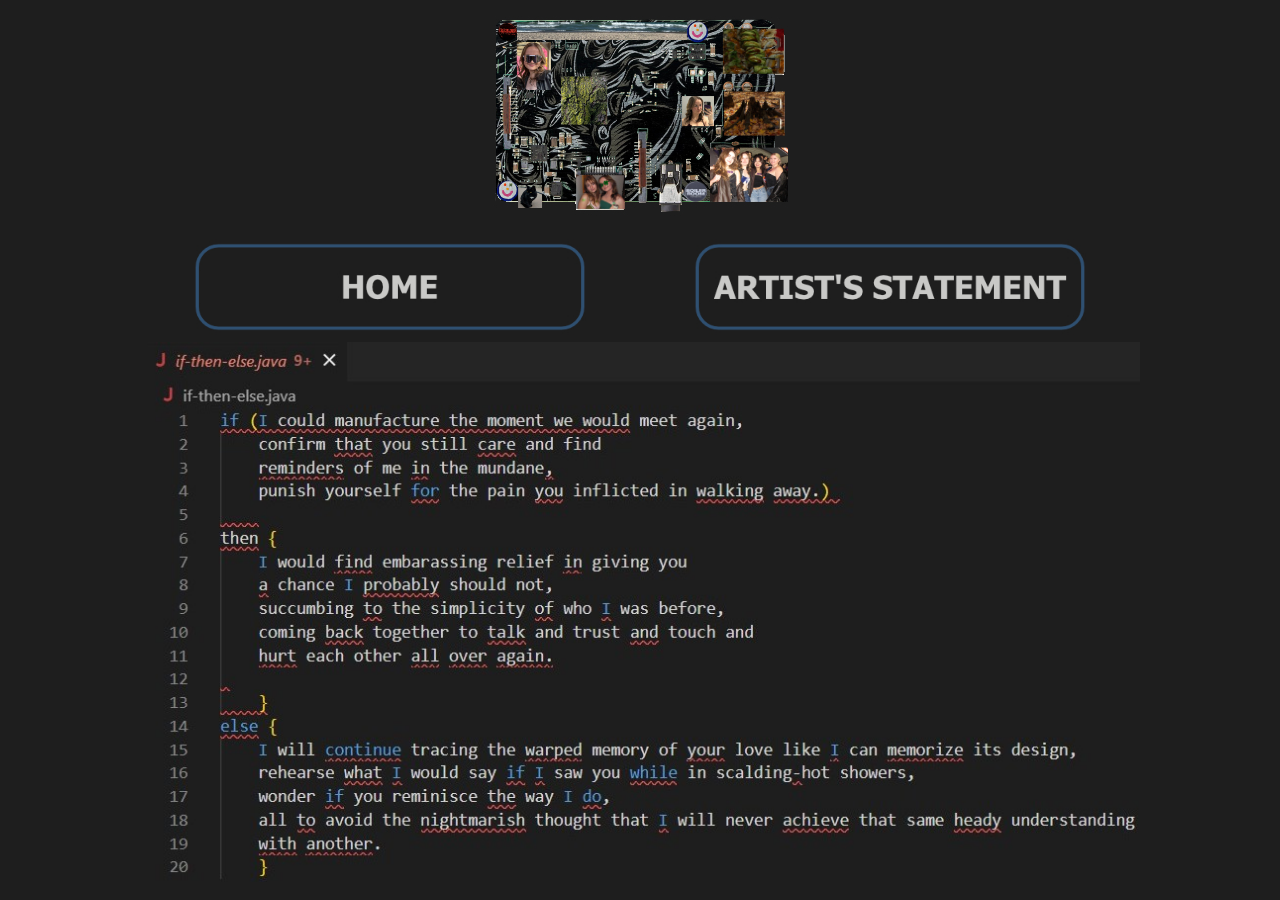
<file: index.html>
<!DOCTYPE html>
<html>
<head>
    <link rel="stylesheet" href="stylesheet.css">
    <title>Home | Inner Machinations </title>

    <style>
    .hover-container {
      position: relative;
      display: inline-block;
    }

    .hover-popup {
      position: absolute;
      width: 500px;
      display: none;
      pointer-events: auto;
    }

    .hover-popup {
        position: absolute;
        width: 500px;
        display: none;
        pointer-events: auto;

        border: 3px solid #4E1E1C;
        border-radius: 8px;
        box-shadow: 0 0 10px rgba(0,0,0,0.6); /* glow/shadow */
    }

    .hover-container:hover .hover-popup {
      display: block;
    }

    .hover-popup {
      top: 62%;
      left: 80%;
      transform: translate(-50%, -50%);
    }
    </style>

</head>
<body>
  <p style="text-align: center;"><img src="images/banner.jpg" title="Inner Machinations" onmouseenter="this.src='images/bannerhover.jpg'"
          onmouseleave="this.src='images/banner.jpg'"
  width="1000px" alt="Banner"></p>
<table border="0"
style="border-collapse: collapse; width: 100%; max-width: 900px; margin-left: auto; margin-right: auto;">
  <tbody>
    <tr>
      <td
      style="width: 498px; padding: 0.5px; text-align: center;">
        <a href="index.html" title="Home"><img
          src="images/homebutton.jpg"
          onmouseenter="this.src='images/homebuttonhover.jpg'"
          onmouseleave="this.src='images/homebutton.jpg'"
          width="400px" alt="Home button"></a></td>
      <td
      style="width: 498px; padding: 0.5px; text-align: center;">
        <a href="statement.html" title="Artist's Statement"><img
          src="images/statementbutton.jpg"
          onmouseenter="this.src='images/statementbuttonhover.jpg'"
          onmouseleave="this.src='images/statementbutton.jpg'"
          width="400px" alt="Statement Button"></a></td>
    </tr>
    <tr>
      <td
      style="padding: 0.5px; text-align: center; width: 996px;"
      colspan="2">
        <div class="hover-container"><img
          src="images/if-then-else.jpg" width="1000px"
          alt="If Then Else"> <a href="deleted-tokens.html"> <img
            src="images/syntax-error.jpg" class="hover-popup"
            alt="Popup"> </a></div>
      </td>
    </tr>
    <tr>
      <td style="padding: 0.5px; text-align: center;"
      colspan="2"></td>
    </tr>
  </tbody>
</table>
</body>
</html>
</file>
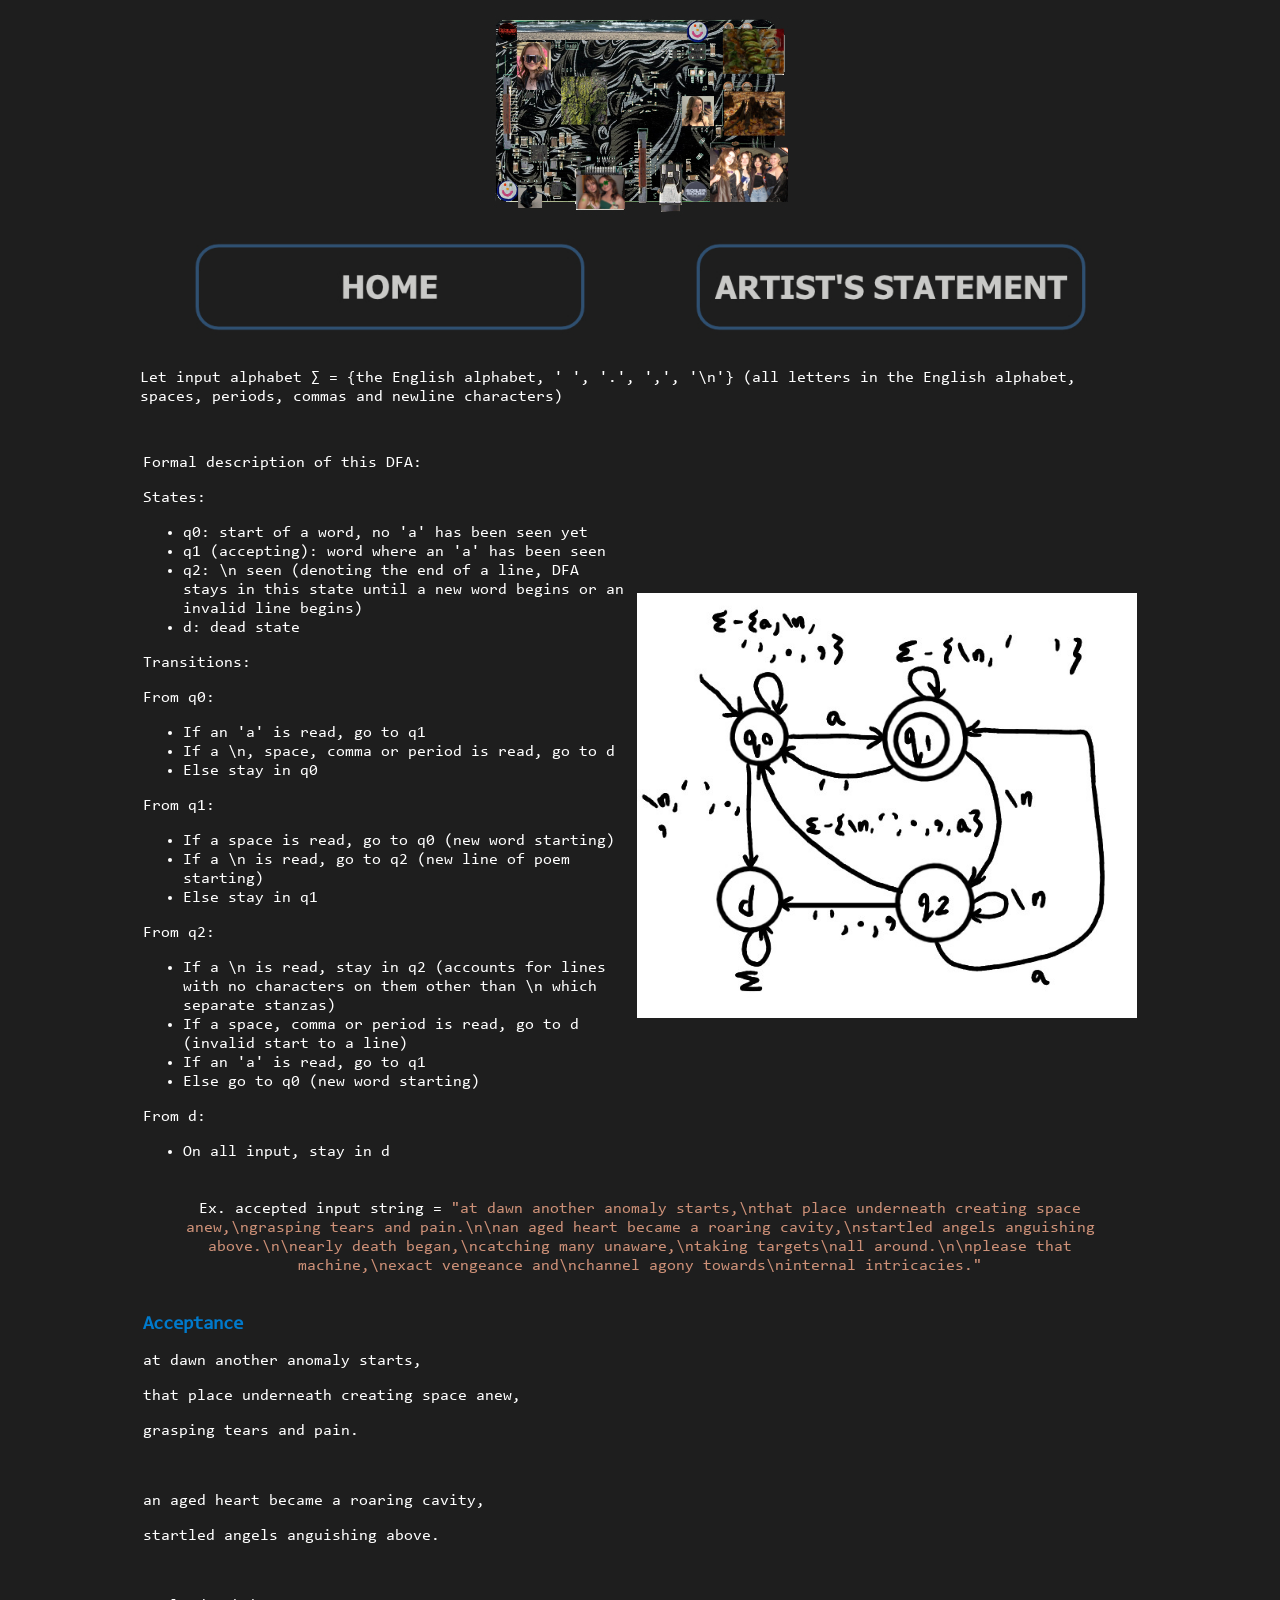
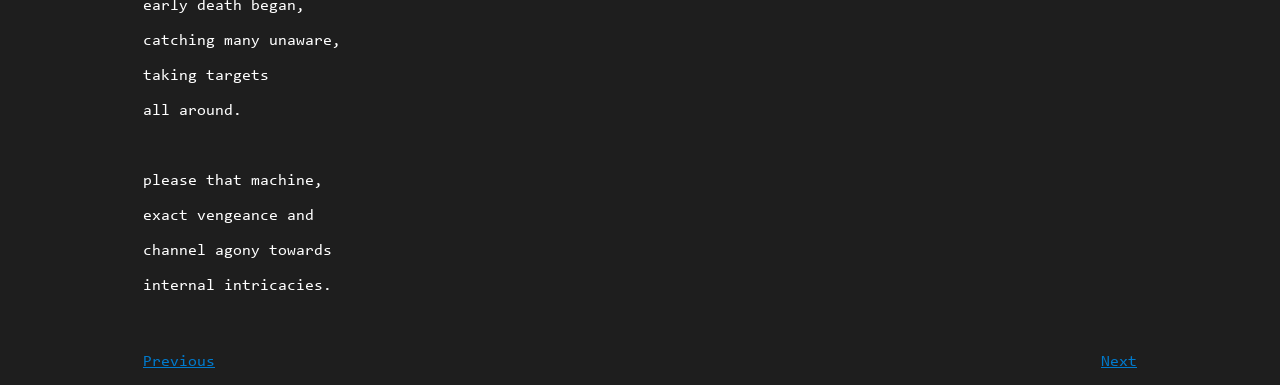
<file: acceptance.html>
<!DOCTYPE html>
<html>
<head>
    <link rel="stylesheet" href="stylesheet.css">
    <title>Acceptance | Inner Machinations</title>

</head>
<body>
  <p style="text-align: center;"><img src="images/banner.jpg"
  title="Inner Machinations"
  onmouseenter="this.src='images/bannerhover.jpg'"
  onmouseleave="this.src='images/banner.jpg'" width="1000px"
  alt="Banner"></p>
<table border="0"
style="border-collapse: collapse; width: 100%; max-width: 900px; height: 136.333px; margin-left: auto; margin-right: auto;">
  <tbody>
    <tr style="height: 20.3333px;">
      <td
      style="width: 499.167px; padding: 1px; text-align: center;">
        <a href="index.html" title="Home"><img
          src="images/homebutton.jpg"
          onmouseenter="this.src='images/homebuttonhover.jpg'"
          onmouseleave="this.src='images/homebutton.jpg'"
          width="400px" alt="Home button"></a></td>
      <td
      style="width: 499.167px; padding: 1px; text-align: center;">
        <a href="statement.html" title="Artist's Statement"><img
          src="images/statementbutton.jpg"
          onmouseenter="this.src='images/statementbuttonhover.jpg'"
          onmouseleave="this.src='images/statementbutton.jpg'"
          width="400px" alt="Statement Button"></a></td>
    </tr>
    <tr style="height: 92.3333px;">
      <td
      style="padding: 1px; text-align: center; width: 998.334px;"
      colspan="2">
        <div class="hover-container" style="text-align: left;">
          <p dir="ltr" style="text-align: left;">Let input
            alphabet &sum; = {the English alphabet, ' ', '.', ',',
            '\n'} (all letters in the English alphabet, spaces,
            periods, commas and newline characters)</p>
        </div>
      </td>
    </tr>
    <tr style="height: 23.6667px;">
      <td
      style="padding: 1px; text-align: center; width: 998.334px;"
      colspan="2">
        <table border="0"
        style="border-collapse: collapse; width: 1000px; margin-left: auto; margin-right: auto; height: 1450.67px;">
          <tbody>
            <tr style="height: 681.333px;">
              <td
              style="width: 497px; text-align: left; padding: 3px;">
                <p>Formal description of this DFA:</p>
                <p>States:&nbsp;</p>
                <ul>
                  <li>q0: start of a word, no 'a' has been seen yet
                  </li>
                  <li>q1 (accepting): word where an 'a' has been seen
                  </li>
                  <li>q2: \n seen (denoting the end of a line, DFA
                    stays in this state until a new word begins or an
                    invalid line begins)</li>
                  <li>d: dead state</li>
                </ul>
                <p>Transitions:</p>
                <p>From q0:&nbsp;</p>
                <ul>
                  <li>If an 'a' is read, go to q1</li>
                  <li>If a \n, space, comma or period is read, go to
                    d</li>
                  <li>Else stay in q0</li>
                </ul>
                <p>From q1:</p>
                <ul>
                  <li>If a space is read, go to q0 (new word
                    starting)</li>
                  <li>If a \n is read, go to q2 (new line of poem
                    starting)</li>
                  <li>Else stay in q1</li>
                </ul>
                <p>From q2:</p>
                <ul>
                  <li>If a \n is read, stay in q2 (accounts for lines
                    with no characters on them other than \n which
                    separate stanzas)</li>
                  <li>If a space, comma or period is read, go to d
                    (invalid start to a line)</li>
                  <li>If an 'a' is read, go to q1</li>
                  <li>Else go to q0 (new word starting)</li>
                </ul>
                <p>From d:</p>
                <ul>
                  <li>On all input, stay in d</li>
                </ul>
              </td>
              <td
              style="width: 497px; padding: 3px; text-align: left;">
                <img src="images/dfa.jpg" width="500px" alt="DFA">
              </td>
            </tr>
            <tr style="height: 94.6667px;">
              <td
              style="text-align: left; padding: 3px; width: 994px;"
              colspan="2">
                <p style="text-align: center;">Ex. accepted input
                  string = <span style="color: #ce9178;">"at dawn
                    another anomaly starts,\nthat place underneath
                    creating space anew,\ngrasping tears and
                    pain.\n\nan aged heart became a roaring
                    cavity,\nstartled angels anguishing
                    above.\n\nearly death began,\ncatching many
                    unaware,\ntaking targets\nall around.\n\nplease
                    that machine,\nexact vengeance and\nchannel agony
                    towards\ninternal intricacies."</span></p>
              </td>
            </tr>
            <tr style="height: 649.333px;">
              <td
              style="text-align: left; padding: 3px; width: 994px;"
              colspan="2">
                <p dir="ltr"><span
                  style="font-size: 14pt; color: #007acc;"><strong>Acceptance</strong></span>
                </p>
                <p dir="ltr"><span>at dawn another anomaly
                    starts,</span></p>
                <p dir="ltr"><span>that place underneath creating
                    space anew,</span></p>
                <p dir="ltr"><span>grasping tears and pain.</span>
                </p>
                <p><b>&nbsp;</b></p>
                <p dir="ltr"><span>an aged heart became a roaring
                    cavity,</span></p>
                <p dir="ltr"><span>startled angels anguishing
                    above.</span></p>
                <p><b>&nbsp;</b></p>
                <p dir="ltr"><span>early death began,</span></p>
                <p dir="ltr"><span>catching many unaware,</span></p>
                <p dir="ltr"><span>taking targets</span></p>
                <p dir="ltr"><span>all around.</span></p>
                <p><b>&nbsp;</b></p>
                <p dir="ltr"><span>please that machine,</span></p>
                <p dir="ltr"><span>exact vengeance and</span></p>
                <p dir="ltr"><span>channel agony towards</span></p>
                <p dir="ltr"><span>internal intricacies.</span></p>
                <p dir="ltr"><span>&nbsp;</span></p>
              </td>
            </tr>
            <tr style="height: 25.3333px;">
              <td
              style="width: 497px; text-align: left; padding: 3px;">
                <span style="color: #007acc;"><a
                  href="understanding.html"
                  style="color: #007acc;">Previous</a></span></td>
              <td
              style="width: 497px; text-align: right; padding: 3px;">
                <span style="color: #007acc;"><a
                  href="malloc.html"
                  style="color: #007acc;">Next</a></span></td>
            </tr>
          </tbody>
        </table>
      </td>
    </tr>
  </tbody>
</table>
</body>
</html>
</file>
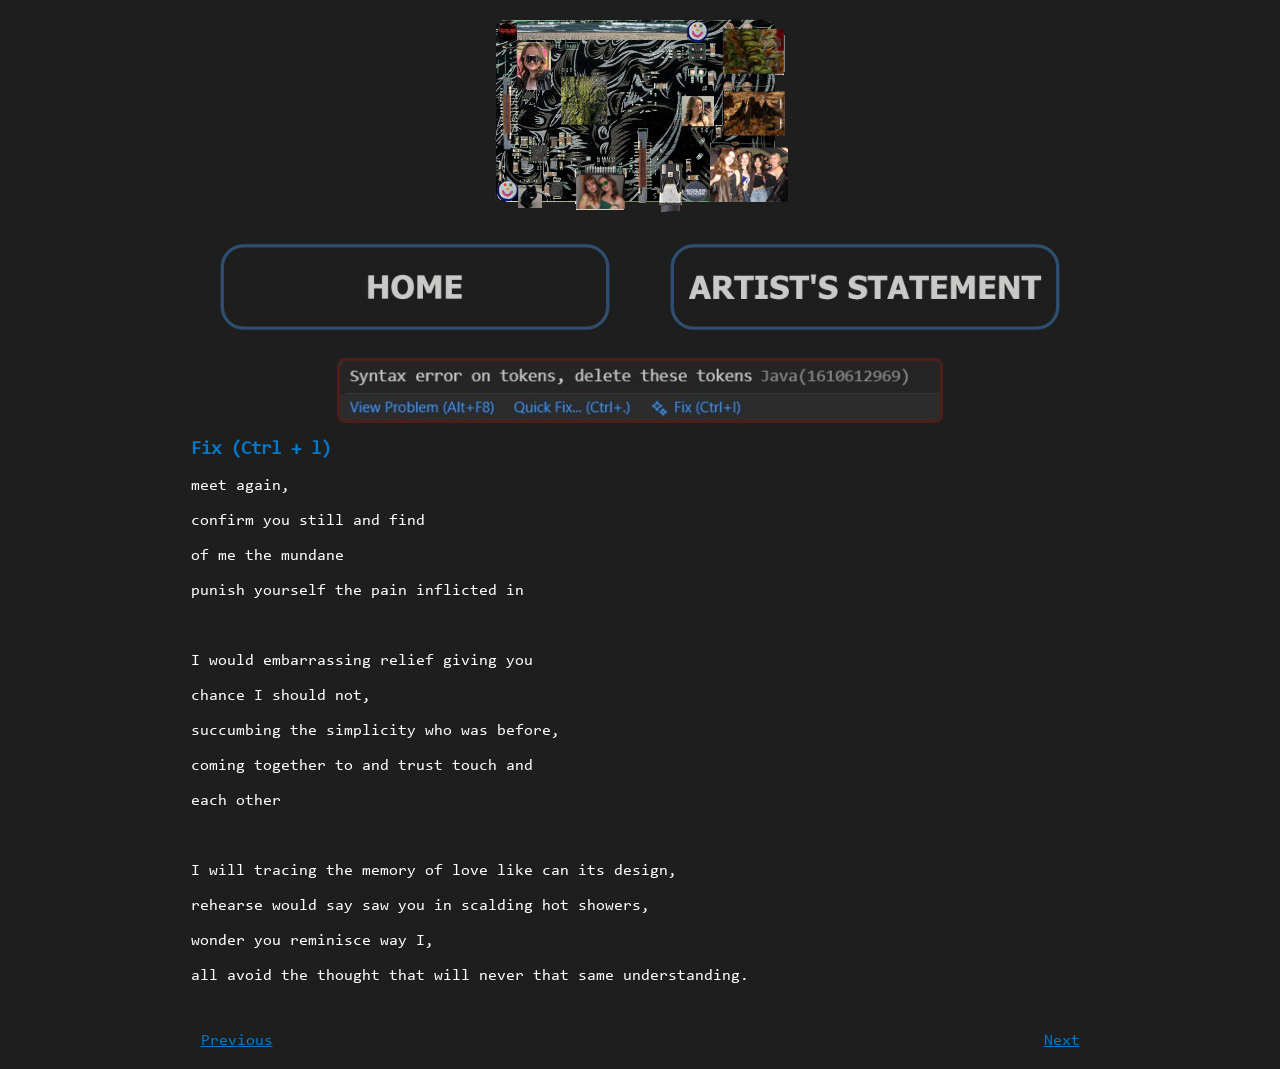
<file: deleted-tokens.html>
<!DOCTYPE html>
<html>
<head>
    <link rel="stylesheet" href="stylesheet.css">
    <title>Fix (Ctrl+l) | Inner Machinations</title>

</head>
<body>
    <p style="text-align: center;"><img src="images/banner.jpg"
  title="Inner Machinations"
  onmouseenter="this.src='images/bannerhover.jpg'"
  onmouseleave="this.src='images/banner.jpg'" width="1000px"
  alt="Banner"></p>
<table border="0"
style="border-collapse: collapse; width: 100%; max-width: 900px; height: 61px; margin-left: auto; margin-right: auto;">
  <tbody>
    <tr style="height: 20.3333px;">
      <td
      style="width: 498px; padding: 0.5px; text-align: center;">
        <a href="index.html" title="Home"><img
          src="images/homebutton.jpg"
          onmouseenter="this.src='images/homebuttonhover.jpg'"
          onmouseleave="this.src='images/homebutton.jpg'"
          width="400px" alt="Home button"></a></td>
      <td
      style="width: 498px; padding: 0.5px; text-align: center;">
        <a href="statement.html" title="Artist's Statement"><img
          src="images/statementbutton.jpg"
          onmouseenter="this.src='images/statementbuttonhover.jpg'"
          onmouseleave="this.src='images/statementbutton.jpg'"
          width="400px" alt="Statement Button"></a></td>
    </tr>
    <tr style="height: 20.3333px;">
      <td
      style="padding: 0.5px; text-align: center; width: 996px;"
      colspan="2">
        <div class="hover-container" style="text-align: left;">
          <p dir="ltr" style="text-align: left;"><span><img
              src="images/syntax-error.jpg"
              class="syntax-error-border" width="600px"
              alt="Syntax Error Message"
              style="display: block; margin-left: auto; margin-right: auto;"></span>
          </p>
          <p dir="ltr" style="text-align: left;"><span
            style="color: #007acc; font-size: 14pt;"><strong>Fix
                (Ctrl + l)</strong></span></p>
          <p dir="ltr" style="text-align: left;"><span>meet
              again,</span></p>
          <p dir="ltr" style="text-align: left;"><span>confirm
              you still and find</span></p>
          <p dir="ltr" style="text-align: left;"><span>of me the
              mundane</span></p>
          <p dir="ltr" style="text-align: left;"><span>punish
              yourself the pain inflicted in</span></p>
          <b>&nbsp;<br></b>
          <p dir="ltr" style="text-align: left;"><span>I would
              embarrassing relief giving you</span></p>
          <p dir="ltr" style="text-align: left;"><span>chance I
              should not,</span></p>
          <p dir="ltr" style="text-align: left;"><span>succumbing
              the simplicity who was before,</span></p>
          <p dir="ltr" style="text-align: left;"><span>coming
              together to and trust touch and</span></p>
          <p dir="ltr" style="text-align: left;"><span>each
              other</span></p>
          <b>&nbsp;<br></b>
          <p dir="ltr" style="text-align: left;"><span>I will
              tracing the memory of love like can its
              design,</span></p>
          <p dir="ltr" style="text-align: left;"><span>rehearse
              would say saw you in scalding hot showers,</span></p>
          <p dir="ltr" style="text-align: left;"><span>wonder you
              reminisce way I,</span></p>
          <p dir="ltr" style="text-align: left;"><span>all avoid
              the thought that will never that same
              understanding.</span></p>
          <b
          id="docs-internal-guid-86ccf975-7fff-9921-37e0-aa0bf4949161"></b>&nbsp;
        </div>
      </td>
    </tr>
    <tr style="height: 20.3333px;">
      <td style="padding: 0.5px; text-align: center;"
      colspan="2">
        <table border="0"
        style="border-collapse: collapse; width: 100%; margin-left: auto; margin-right: auto;">
          <tbody>
            <tr>
              <td
              style="width: 49.6827%; text-align: left; padding: 10px;">
                <span style="color: #007acc;"><a href="index.html"
                  style="color: #007acc;">Previous</a></span></td>
              <td
              style="width: 49.6827%; text-align: right; padding: 10px;">
                <span style="color: #007acc;"><a
                  href="omnipotence.html"
                  style="color: #007acc;">Next</a></span></td>
            </tr>
          </tbody>
        </table>
      </td>
    </tr>
  </tbody>
</table>
</body>
</html>
</file>
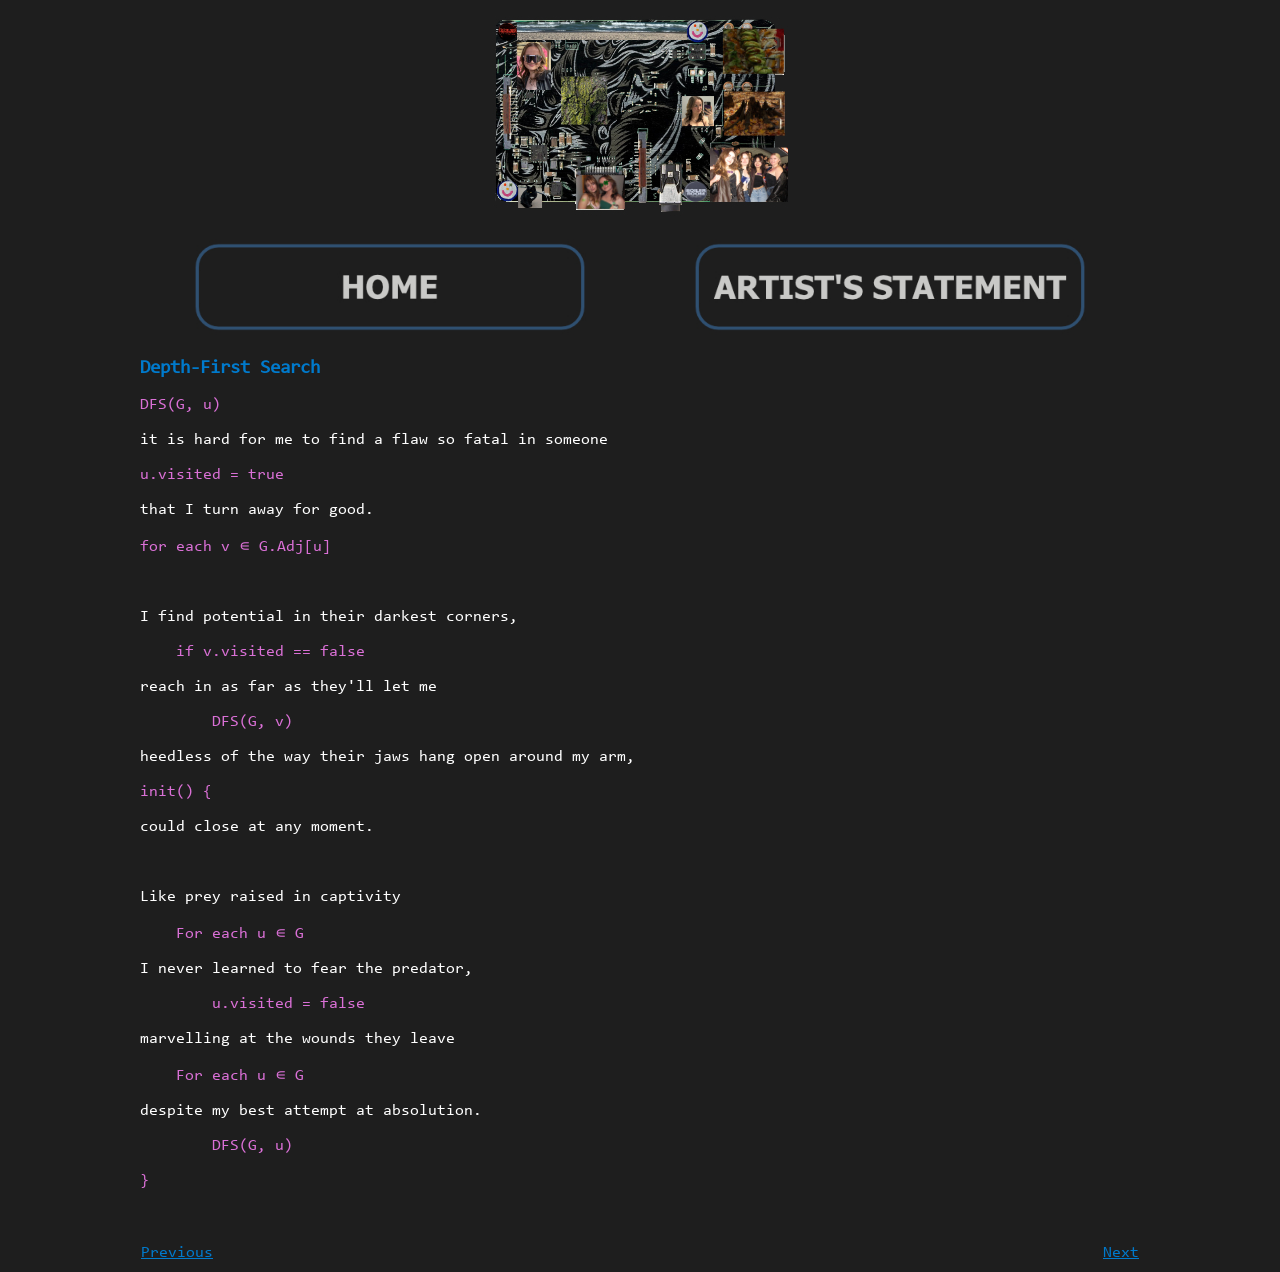
<file: dfs.html>
<!DOCTYPE html>
<html>
<head>
    <link rel="stylesheet" href="stylesheet.css">
    <title>Depth-First Search | Inner Machinations</title>

</head>
<body>
  <p style="text-align: center;"><img src="images/banner.jpg"
  title="Inner Machinations"
  onmouseenter="this.src='images/bannerhover.jpg'"
  onmouseleave="this.src='images/banner.jpg'" width="1000px"
  alt="Banner"></p>
<table border="0"
style="border-collapse: collapse; width: 100%; max-width: 900px; margin-left: auto; margin-right: auto; height: 61px;">
  <tbody>
    <tr style="height: 20.3333px;">
      <td
      style="width: 498px; padding: 0.5px; text-align: center;">
        <a href="index.html" title="Home"><img
          src="images/homebutton.jpg"
          onmouseenter="this.src='images/homebuttonhover.jpg'"
          onmouseleave="this.src='images/homebutton.jpg'"
          width="400px" alt="Home button"></a></td>
      <td
      style="width: 498px; padding: 0.5px; text-align: center;">
        <a href="statement.html" title="Artist's Statement"><img
          src="images/statementbutton.jpg"
          onmouseenter="this.src='images/statementbuttonhover.jpg'"
          onmouseleave="this.src='images/statementbutton.jpg'"
          width="400px" alt="Statement Button"></a></td>
    </tr>
    <tr style="height: 20.3333px;">
      <td
      style="padding: 0.5px; text-align: center; width: 996px;"
      colspan="2">
        <div class="hover-container" style="text-align: left;">
          <p dir="ltr" style="text-align: left;"><span
            style="color: #007acc; font-size: 14pt;"><strong>Depth-First
                Search</strong></span></p>
          <p dir="ltr" style="text-align: left;"><span
            style="color: #da70d6;">DFS(G, u)</span><span></span>
          </p>
          <p dir="ltr" style="text-align: left;"><span>it is hard
              for me to find a flaw so fatal in someone</span></p>
          <p dir="ltr" style="text-align: left;"><span
            style="color: #da70d6;">u.visited = true</span></p>
          <p dir="ltr" style="text-align: left;"><span>that I
              turn away for good.</span></p>
          <p dir="ltr" style="text-align: left;"><span
            style="color: #da70d6;">for each v ∊ G.Adj[u]</span>
          </p>
          <p dir="ltr" style="text-align: left;">
            <span>&nbsp;</span></p>
          <p dir="ltr" style="text-align: left;"><span>I find
              potential in their darkest corners,</span></p>
          <p dir="ltr" style="text-align: left;"><span>&nbsp;
              &nbsp;<span style="color: #da70d6;"> if v.visited ==
                false</span></span></p>
          <p dir="ltr" style="text-align: left;"><span>reach in
              as far as they'll let me</span></p>
          <p dir="ltr" style="text-align: left;"><span>&nbsp;
              &nbsp; &nbsp;<span style="color: #da70d6;"> &nbsp;
                DFS(G, v)</span></span></p>
          <p dir="ltr" style="text-align: left;"><span>heedless
              of the way their jaws hang open around my arm,</span>
          </p>
          <p dir="ltr" style="text-align: left;"><span
            style="color: #da70d6;">init() {</span></p>
          <p dir="ltr" style="text-align: left;"><span>could
              close at any moment.</span></p>
          <p dir="ltr" style="text-align: left;">
            <span>&nbsp;</span></p>
          <p dir="ltr" style="text-align: left;"><span>Like prey
              raised in captivity</span></p>
          <p dir="ltr" style="text-align: left;"><span>&nbsp;
              &nbsp;<span style="color: #da70d6;"> For each u ∊
                G</span></span></p>
          <p dir="ltr" style="text-align: left;"><span>I never
              learned to fear the predator,</span></p>
          <p dir="ltr" style="text-align: left;"><span>&nbsp;
              &nbsp; &nbsp; &nbsp;<span style="color: #da70d6;">
                u.visited = false</span></span></p>
          <p dir="ltr" style="text-align: left;"><span>marvelling
              at the wounds they leave</span></p>
          <p dir="ltr" style="text-align: left;"><span>&nbsp;
              &nbsp;<span style="color: #da70d6;"> For each u ∊
                G</span></span></p>
          <p dir="ltr" style="text-align: left;"><span>despite my
              best attempt at absolution.</span></p>
          <p dir="ltr" style="text-align: left;"><span>&nbsp;
              &nbsp; &nbsp;<span style="color: #da70d6;"> &nbsp;
                DFS(G, u)</span></span></p>
          <p dir="ltr" style="text-align: left;"><span
            style="color: #da70d6;">}</span></p>
          <p dir="ltr" style="text-align: left;">
            <span>&nbsp;</span></p>
        </div>
      </td>
    </tr>
    <tr style="height: 20.3333px;">
      <td style="padding: 0.5px; text-align: center;"
      colspan="2">
        <table border="0"
        style="border-collapse: collapse; width: 1000px; margin-left: auto; margin-right: auto;">
          <tbody>
            <tr>
              <td
              style="width: 49.6827%; text-align: left; padding: 1px;">
                <span style="color: #007acc;"><a
                  href="easy-access.html"
                  style="color: #007acc;">Previous</a></span></td>
              <td
              style="width: 49.6827%; text-align: right; padding: 1px;">
                <span style="color: #007acc;"><a
                  href="statement.html"
                  style="color: #007acc;">Next</a></span></td>
            </tr>
          </tbody>
        </table>
      </td>
    </tr>
  </tbody>
</table>
</body>
</html>
</file>
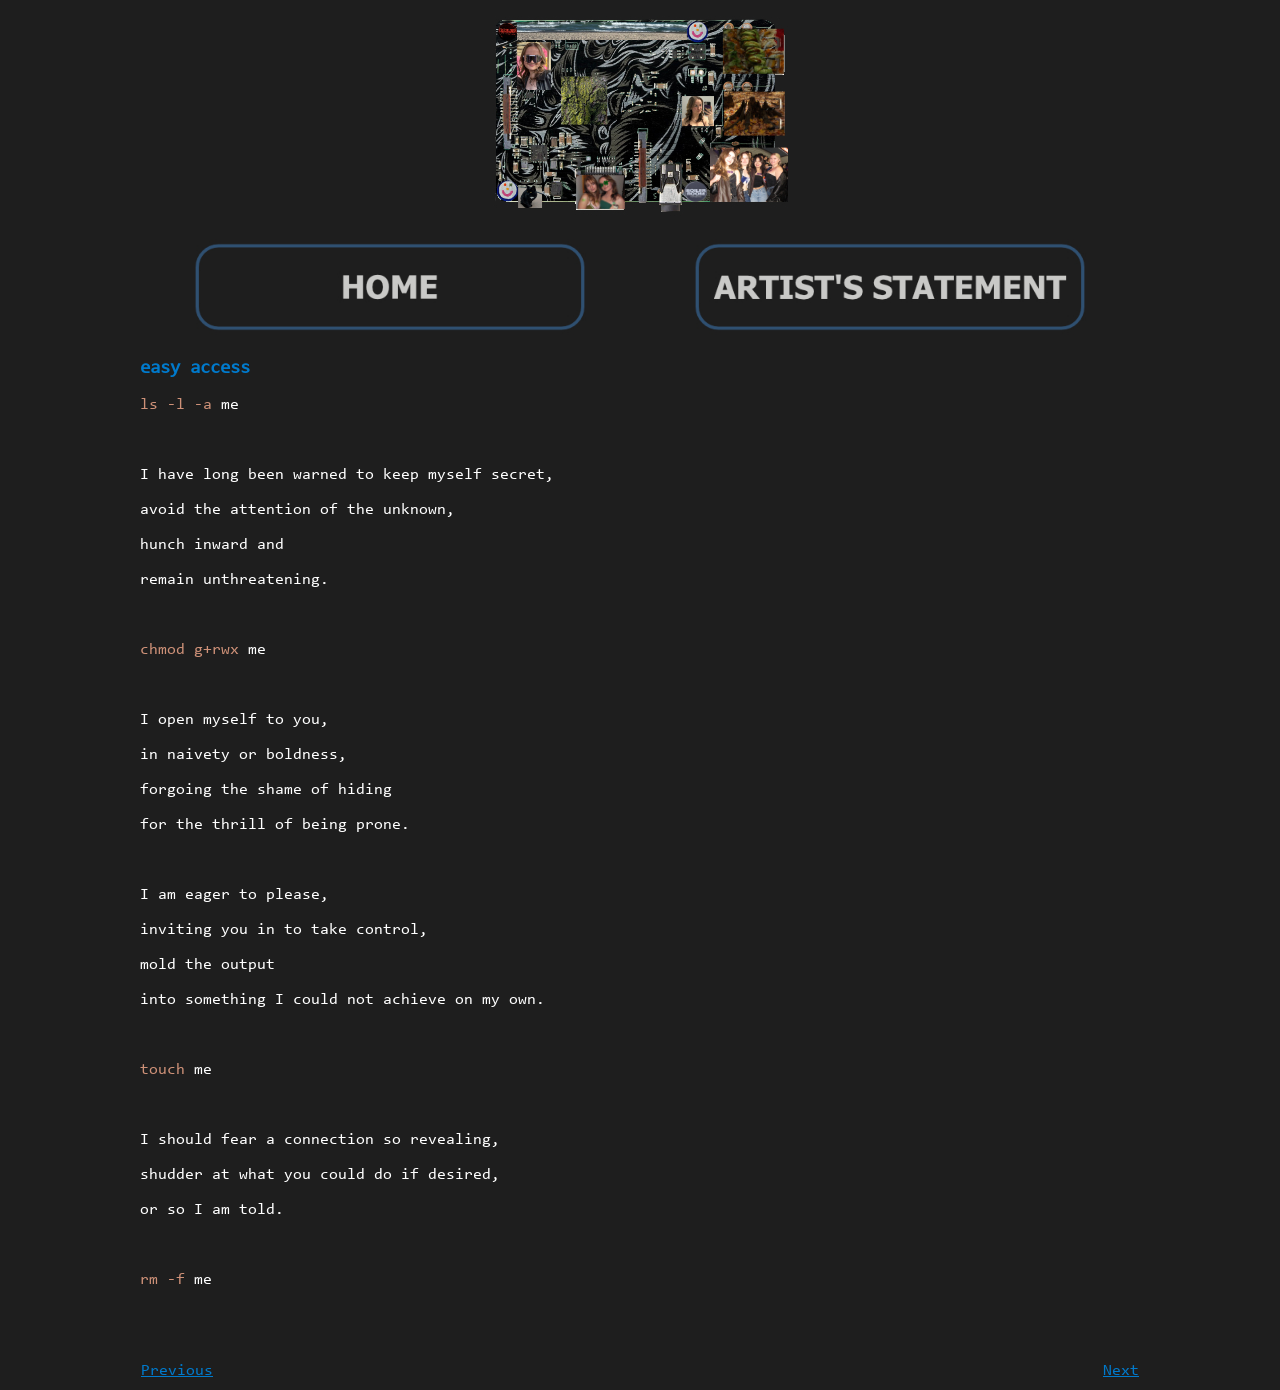
<file: easy-access.html>
<!DOCTYPE html>
<html>
<head>
    <link rel="stylesheet" href="stylesheet.css">
    <title>Easy Access | Inner Machinations</title>

</head>
<body>
  <p style="text-align: center;"><img src="images/banner.jpg"
  title="Inner Machinations"
  onmouseenter="this.src='images/bannerhover.jpg'"
  onmouseleave="this.src='images/banner.jpg'" width="1000px"
  alt="Banner"></p>
<table border="0"
style="border-collapse: collapse; width: 100%; max-width: 900px; margin-left: auto; margin-right: auto; height: 61px;">
  <tbody>
    <tr style="height: 20.3333px;">
      <td
      style="width: 498px; padding: 0.5px; text-align: center;">
        <a href="index.html" title="Home"><img
          src="images/homebutton.jpg"
          onmouseenter="this.src='images/homebuttonhover.jpg'"
          onmouseleave="this.src='images/homebutton.jpg'"
          width="400px" alt="Home button"></a></td>
      <td
      style="width: 498px; padding: 0.5px; text-align: center;">
        <a href="statement.html" title="Artist's Statement"><img
          src="images/statementbutton.jpg"
          onmouseenter="this.src='images/statementbuttonhover.jpg'"
          onmouseleave="this.src='images/statementbutton.jpg'"
          width="400px" alt="Statement Button"></a></td>
    </tr>
    <tr style="height: 20.3333px;">
      <td
      style="padding: 0.5px; text-align: center; width: 996px;"
      colspan="2">
        <div class="hover-container" style="text-align: left;">
          <p dir="ltr" style="text-align: left;"><span
            style="color: #007acc; font-size: 14pt;"><strong>easy
                access</strong></span></p>
          <p dir="ltr" style="text-align: left;"><span><span
              style="color: #ce9178;">ls -l -a</span>
              me</span><span></span></p>
          <p dir="ltr" style="text-align: left;">
            <span>&nbsp;</span></p>
          <p dir="ltr" style="text-align: left;"><span>I have
              long been warned to keep myself secret,</span></p>
          <p dir="ltr" style="text-align: left;"><span>avoid the
              attention of the unknown,</span><span></span></p>
          <p dir="ltr" style="text-align: left;"><span>hunch
              inward and</span></p>
          <p dir="ltr" style="text-align: left;"><span>remain
              unthreatening.&nbsp;</span></p>
          <p dir="ltr" style="text-align: left;">
            <span>&nbsp;</span></p>
          <p dir="ltr" style="text-align: left;"><span><span
              style="color: #ce9178;">chmod g+rwx</span> me</span>
          </p>
          <p dir="ltr" style="text-align: left;">
            <span>&nbsp;</span></p>
          <p dir="ltr" style="text-align: left;"><span>I open
              myself to you,</span></p>
          <p dir="ltr" style="text-align: left;"><span>in naivety
              or boldness,</span></p>
          <p dir="ltr" style="text-align: left;"><span>forgoing
              the shame of hiding</span></p>
          <p dir="ltr" style="text-align: left;"><span>for the
              thrill of being prone.</span></p>
          <p dir="ltr" style="text-align: left;">
            <span>&nbsp;</span><span></span></p>
          <p dir="ltr" style="text-align: left;"><span>I am eager
              to please,</span></p>
          <p dir="ltr" style="text-align: left;"><span>inviting
              you in to take control,</span></p>
          <p dir="ltr" style="text-align: left;"><span>mold the
              output</span></p>
          <p dir="ltr" style="text-align: left;"><span>into
              something I could not achieve on my own.</span></p>
          <p dir="ltr" style="text-align: left;">
            <span>&nbsp;</span></p>
          <p dir="ltr" style="text-align: left;"><span><span
              style="color: #ce9178;">touch</span> me</span></p>
          <p dir="ltr" style="text-align: left;">
            <span>&nbsp;</span></p>
          <p dir="ltr" style="text-align: left;"><span>I should
              fear a connection so revealing,</span></p>
          <p dir="ltr" style="text-align: left;"><span>shudder at
              what you could do if desired,</span></p>
          <p dir="ltr" style="text-align: left;"><span>or so I am
              told.</span><span></span></p>
          <p dir="ltr" style="text-align: left;">
            <span>&nbsp;</span></p>
          <p dir="ltr" style="text-align: left;"><span><span
              style="color: #ce9178;">rm -f </span>me</span></p>
          <p dir="ltr" style="text-align: left;">
            <span>&nbsp;</span></p>
          <b>&nbsp;</b><span></span><span></span><b
          id="docs-internal-guid-86ccf975-7fff-9921-37e0-aa0bf4949161"></b>&nbsp;
        </div>
      </td>
    </tr>
    <tr style="height: 20.3333px;">
      <td style="padding: 0.5px; text-align: center;"
      colspan="2">
        <table border="0"
        style="border-collapse: collapse; width: 1000px; margin-left: auto; margin-right: auto;">
          <tbody>
            <tr>
              <td
              style="width: 49.6827%; text-align: left; padding: 1px;">
                <span style="color: #007acc;"><a href="malloc.html"
                  style="color: #007acc;">Previous</a></span></td>
              <td
              style="width: 49.6827%; text-align: right; padding: 1px;">
                <span style="color: #007acc;"><a
                  href="dfs.html"
                  style="color: #007acc;">Next</a></span></td>
            </tr>
          </tbody>
        </table>
      </td>
    </tr>
  </tbody>
</table>
</body>
</html>
</file>
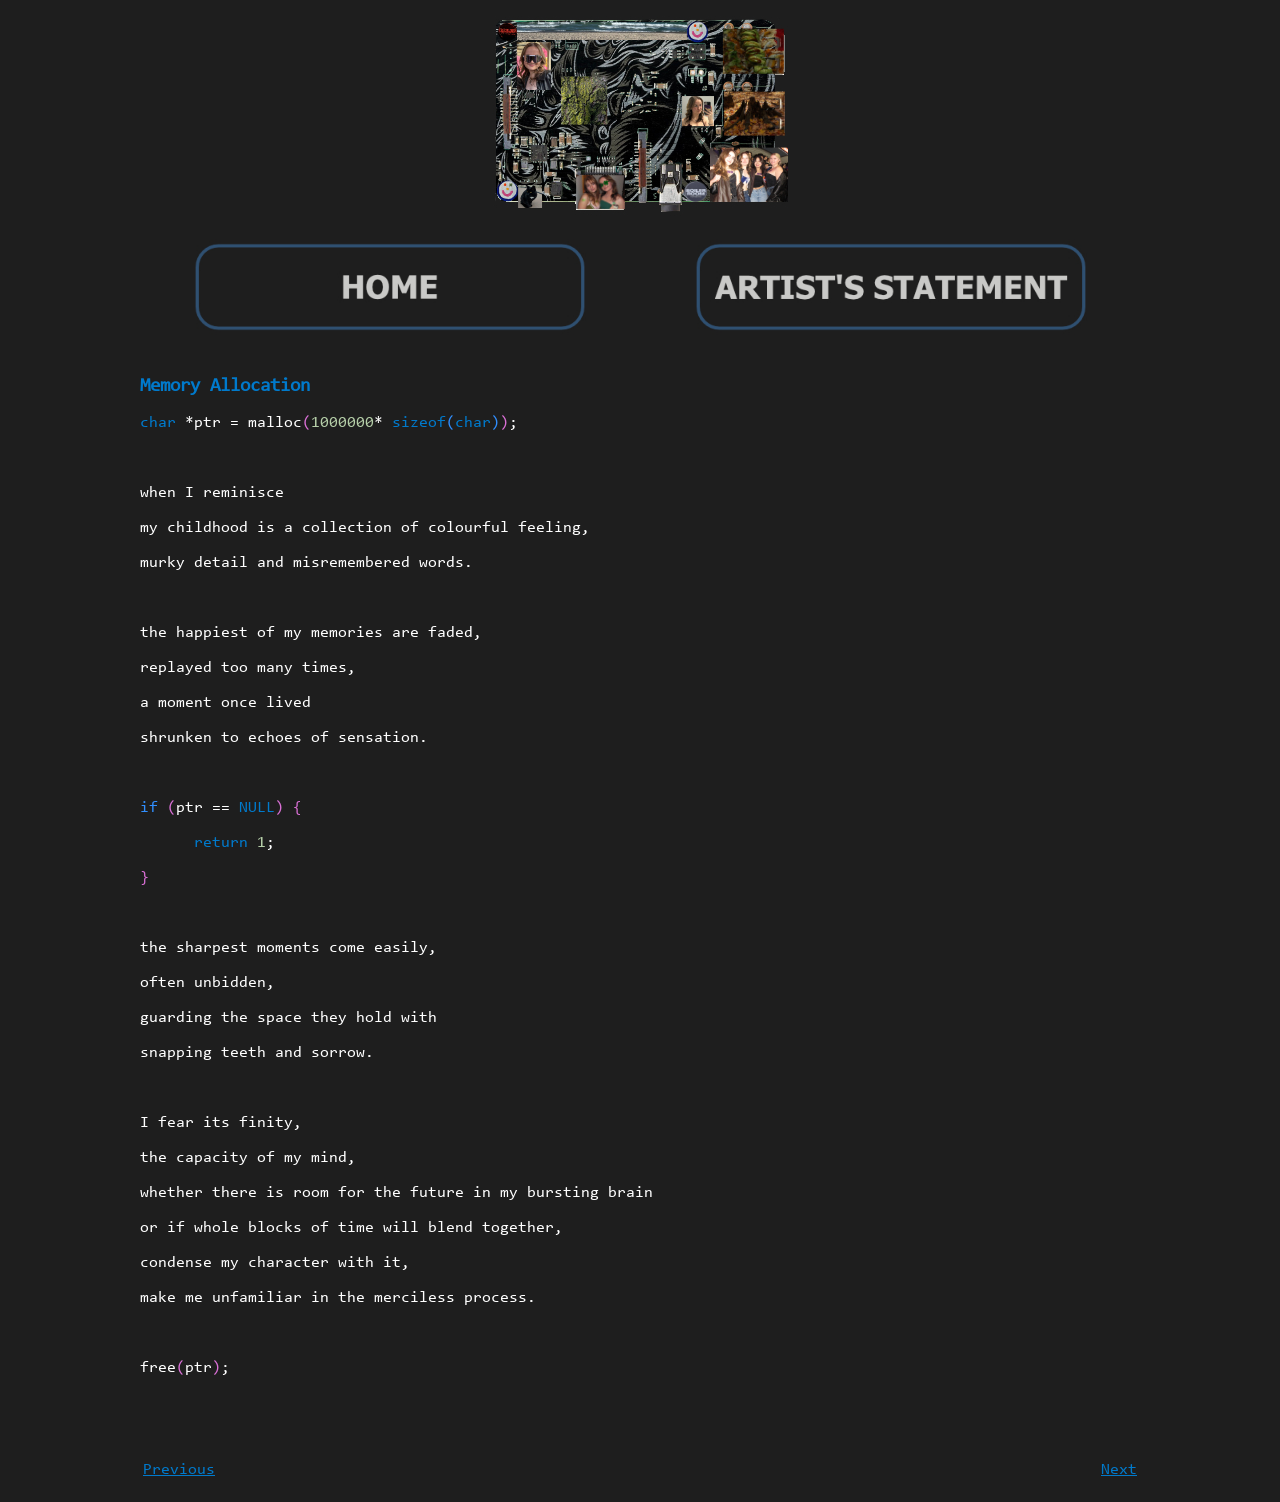
<file: malloc.html>
<!DOCTYPE html>
<html>
<head>
    <link rel="stylesheet" href="stylesheet.css">
    <title>Memory Allocation | Inner Machinations</title>

</head>
<body>
  <p style="text-align: center;"><img src="images/banner.jpg"
  title="Inner Machinations"
  onmouseenter="this.src='images/bannerhover.jpg'"
  onmouseleave="this.src='images/banner.jpg'" width="1000px"
  alt="Banner"></p>
<table border="0"
style="border-collapse: collapse; width: 100%; max-width: 900px; height: 1173px; margin-left: auto; margin-right: auto;">
  <tbody>
    <tr style="height: 21.3333px;">
      <td
      style="width: 499.167px; padding: 1px; text-align: center;">
        <a href="index.html" title="Home"><img
          src="images/homebutton.jpg"
          onmouseenter="this.src='images/homebuttonhover.jpg'"
          onmouseleave="this.src='images/homebutton.jpg'"
          width="400px" alt="Home button"></a></td>
      <td
      style="width: 499.167px; padding: 1px; text-align: center;">
        <a href="statement.html" title="Artist's Statement"><img
          src="images/statementbutton.jpg"
          onmouseenter="this.src='images/statementbuttonhover.jpg'"
          onmouseleave="this.src='images/statementbutton.jpg'"
          width="400px" alt="Statement Button"></a></td>
    </tr>
    <tr style="height: 1105.33px;">
      <td
      style="padding: 1px; text-align: center; width: 998.334px;"
      colspan="2">
        <div class="hover-container" style="text-align: left;">
          <p dir="ltr" style="text-align: left;"><strong><span
              style="font-size: 14pt; color: #007acc;">Memor</span></strong><span
            style="font-size: 14pt; color: #007acc;"><strong>y<span
                style="font-size: 14pt; color: #007acc;">
                  Allocation</span></strong></span></p>
          <p dir="ltr" style="text-align: left;"><span
            style="color: #007acc;">char</span> *ptr = malloc<span
            style="color: #da70d6;">(</span><span
            style="color: #b5cea8;">1000000</span>*<span
            style="color: #007acc;"> sizeof<span
              style="color: #318fff;">(</span>char<span
              style="color: #318fff;">)</span></span><span
            style="color: #da70d6;">)</span>;</p>
          <p dir="ltr" style="text-align: left;">&nbsp;</p>
          <p dir="ltr" style="text-align: left;">when I reminisce
          </p>
          <p dir="ltr" style="text-align: left;">my childhood is
            a collection of colourful feeling,</p>
          <p dir="ltr" style="text-align: left;">murky detail and
            misremembered words.</p>
          <p dir="ltr" style="text-align: left;">&nbsp;</p>
          <p dir="ltr" style="text-align: left;">the happiest of
            my memories are faded,</p>
          <p dir="ltr" style="text-align: left;">replayed too
            many times,</p>
          <p dir="ltr" style="text-align: left;">a moment once
            lived</p>
          <p dir="ltr" style="text-align: left;">shrunken to
            echoes of sensation.</p>
          <p dir="ltr" style="text-align: left;">&nbsp;</p>
          <p dir="ltr" style="text-align: left;"><span
            style="color: #318fff;">if</span> <span
            style="color: #da70d6;">(</span>ptr == <span
            style="color: #007acc;">NULL</span><span
            style="color: #da70d6;">)</span> <span
            style="color: #da70d6;">{</span></p>
          <p dir="ltr" style="text-align: left;">&nbsp; &nbsp;
            &nbsp; <span style="color: #007acc;">return</span>
            <span style="color: #b5cea8;">1</span>;</p>
          <p dir="ltr" style="text-align: left;"><span
            style="color: #da70d6;">}</span></p>
          <p dir="ltr" style="text-align: left;">&nbsp;</p>
          <p dir="ltr" style="text-align: left;">the sharpest
            moments come easily,</p>
          <p dir="ltr" style="text-align: left;">often unbidden,
          </p>
          <p dir="ltr" style="text-align: left;">guarding the
            space they hold with</p>
          <p dir="ltr" style="text-align: left;">snapping teeth
            and sorrow.</p>
          <p dir="ltr" style="text-align: left;">&nbsp;</p>
          <p dir="ltr" style="text-align: left;">I fear its
            finity,</p>
          <p dir="ltr" style="text-align: left;">the capacity of
            my mind,</p>
          <p dir="ltr" style="text-align: left;">whether there is
            room for the future in my bursting brain</p>
          <p dir="ltr" style="text-align: left;">or if whole
            blocks of time will blend together,</p>
          <p dir="ltr" style="text-align: left;">condense my
            character with it,</p>
          <p dir="ltr" style="text-align: left;">make me
            unfamiliar in the merciless process.</p>
          <p dir="ltr" style="text-align: left;">&nbsp;</p>
          <p dir="ltr" style="text-align: left;">free<span
            style="color: #da70d6;">(</span>ptr<span
            style="color: #da70d6;">)</span>;</p>
          <p dir="ltr" style="text-align: left;">&nbsp;</p>
        </div>
      </td>
    </tr>
    <tr style="height: 46.3333px;">
      <td
      style="padding: 1px; text-align: center; width: 998.334px;"
      colspan="2">
        <table border="0"
        style="border-collapse: collapse; width: 1000px; margin-left: auto; margin-right: auto; height: 19px;">
          <tbody>
            <tr style="height: 19px;">
              <td
              style="width: 497px; text-align: left; padding: 3px;">
                <span style="color: #007acc;"><a
                  href="acceptance.html"
                  style="color: #007acc;">Previous</a></span></td>
              <td
              style="width: 497px; text-align: right; padding: 3px;">
                <span style="color: #007acc;"><a
                  href="easy-access.html"
                  style="color: #007acc;">Next</a></span></td>
            </tr>
          </tbody>
        </table>
      </td>
    </tr>
  </tbody>
</table>
</body>
</html>
</file>
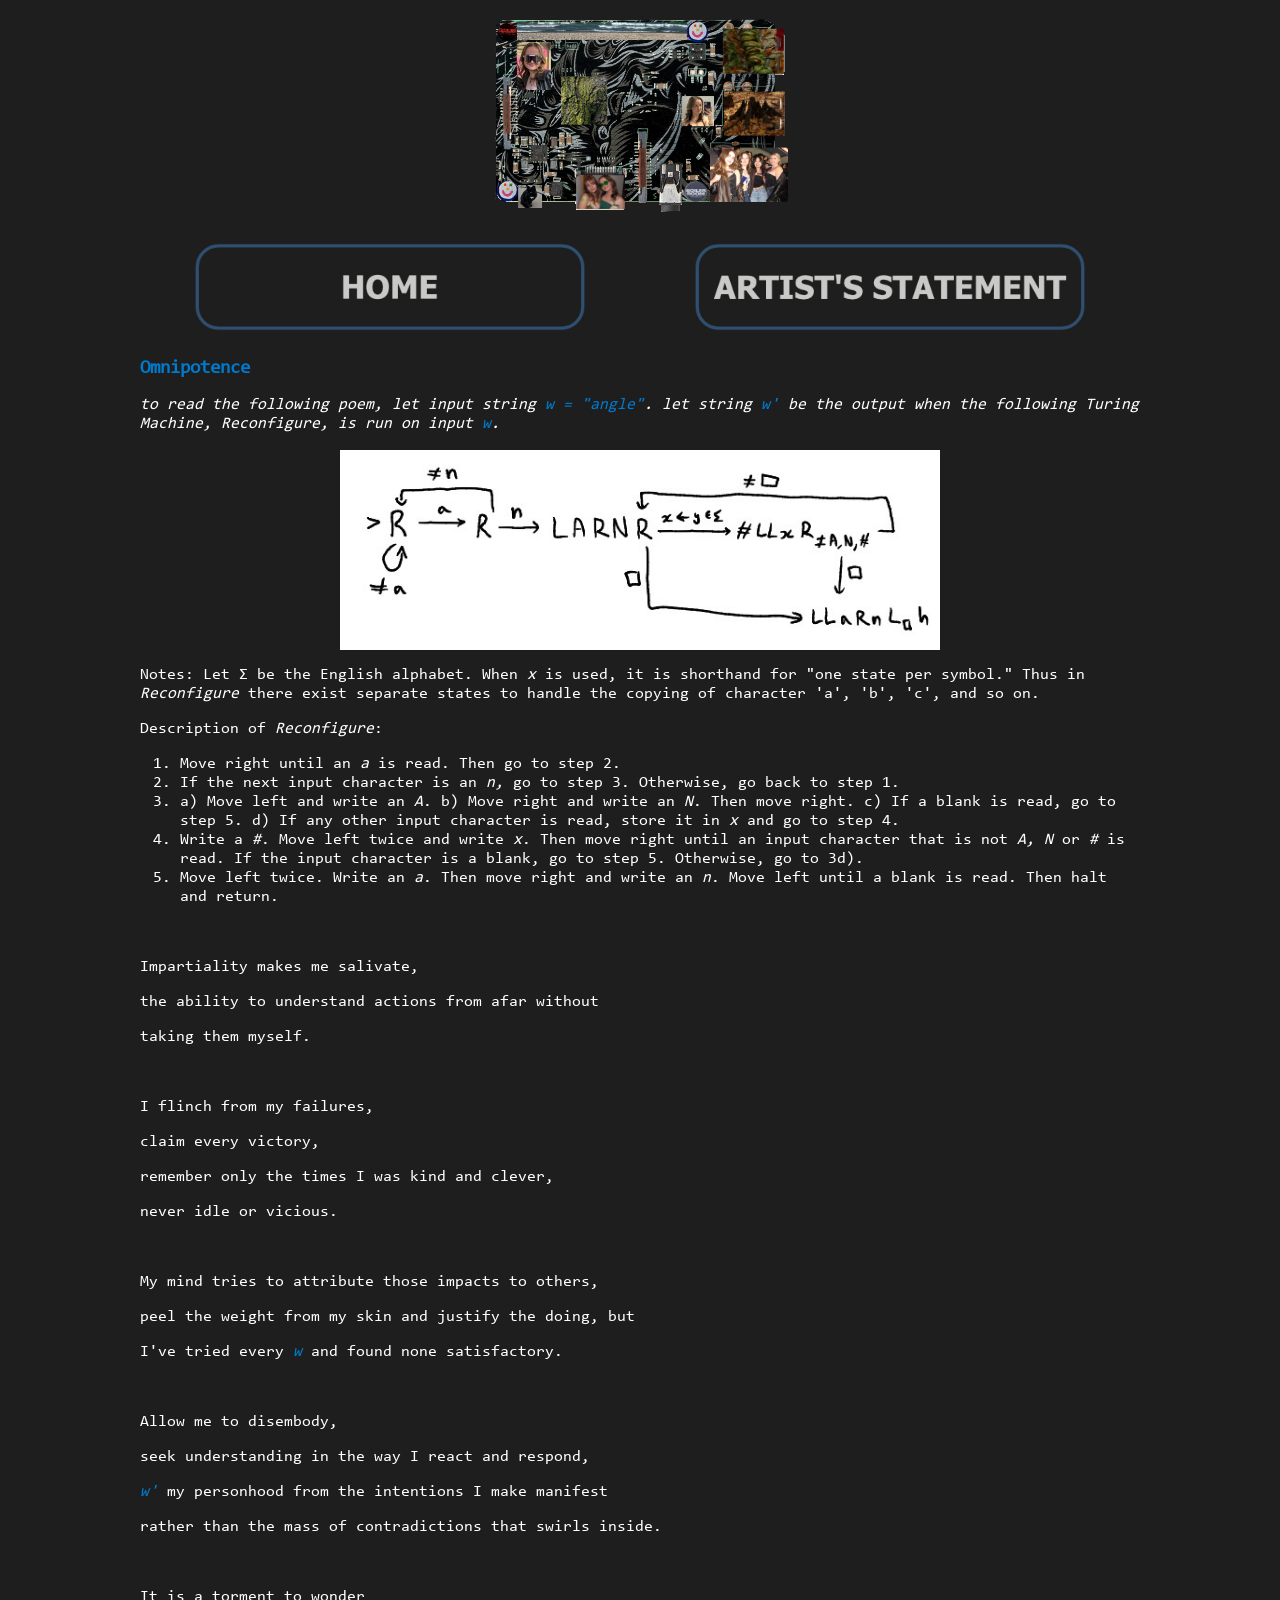
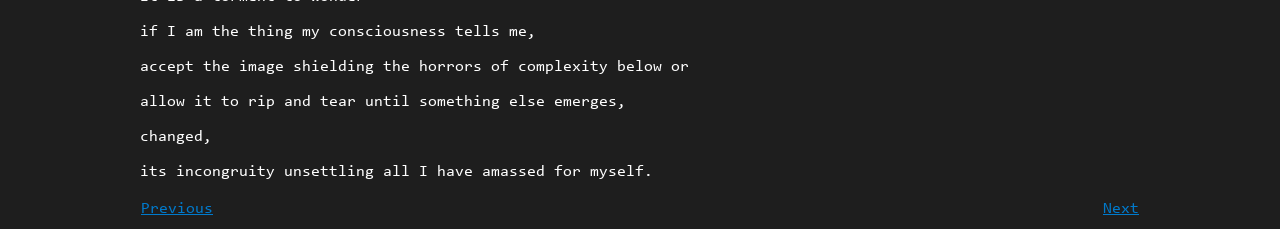
<file: omnipotence.html>
<!DOCTYPE html>
<html>
<head>
    <link rel="stylesheet" href="stylesheet.css">
    <title>Omnipotence | Inner Machinations</title>

</head>
<body>
    <p style="text-align: center;"><img src="images/banner.jpg" title="Inner Machinations" onmouseenter="this.src='images/bannerhover.jpg'"
          onmouseleave="this.src='images/banner.jpg'"
  width="1000px" alt="Banner"></p>
<table border="0"
style="border-collapse: collapse; width: 100%; max-width: 900px; margin-left: auto; margin-right: auto; height: 61px;">
  <tbody>
    <tr style="height: 20.3333px;">
      <td
      style="width: 498px; padding: 0.5px; text-align: center;">
        <a href="index.html" title="Home"><img
          src="images/homebutton.jpg"
          onmouseenter="this.src='images/homebuttonhover.jpg'"
          onmouseleave="this.src='images/homebutton.jpg'"
          width="400px" alt="Home button"></a></td>
      <td
      style="width: 498px; padding: 0.5px; text-align: center;">
        <a href="statement.html" title="Artist's Statement"><img
          src="images/statementbutton.jpg"
          onmouseenter="this.src='images/statementbuttonhover.jpg'"
          onmouseleave="this.src='images/statementbutton.jpg'"
          width="400px" alt="Statement Button"></a></td>
    </tr>
    <tr style="height: 20.3333px;">
      <td
      style="padding: 0.5px; text-align: center; width: 996px;"
      colspan="2">
        <div class="hover-container" style="text-align: left;">
          <p dir="ltr" style="text-align: left;"><span
            style="color: #007acc; font-size: 14pt;"><strong>Omnipotence</strong></span>
          </p>
          <p dir="ltr" style="text-align: left;"><em><span>to
                read the following poem, let input string <span
                style="color: #007acc;">w = "angle"</span>. let
                string <span style="color: #007acc;">w'</span> be
                the output when the following Turing Machine,
                Reconfigure, is run on input <span
                style="color: #007acc;">w</span>.</span></em></p>
          <p dir="ltr" style="text-align: left;"><span><img
              src="images/turing-machine.jpg" width="600px"
              alt="Turing Machine" title="Reconfigure"
              style="display: block; margin-left: auto; margin-right: auto;"></span>
          </p>
          <p dir="ltr" style="text-align: left;"><span>Notes: Let
              &Sigma; be the English alphabet. When&nbsp;<em>x</em>
              is used, it is shorthand for "one state per symbol."
              Thus in <em>Reconfigure</em> there exist separate
              states to handle the copying of character 'a', 'b',
              'c', and so on.</span></p>
          <p dir="ltr" style="text-align: left;">
            <span>Description of <em>Reconfigure</em>:</span></p>
          <ol>
            <li dir="ltr" style="text-align: left;">Move right
              until an&nbsp;<em>a</em> is read. Then go to step 2.
            </li>
            <li dir="ltr" style="text-align: left;">If the next
              input character is an&nbsp;<em>n,&nbsp;</em>go to
              step 3. Otherwise, go back to step 1.</li>
            <li dir="ltr" style="text-align: left;">a) Move left
              and write an <em>A</em>. b) Move right and write
              an&nbsp;<em>N</em>. Then move right. c) If a blank is
              read, go to step 5. d) If any other input character
              is read, store it in <em>x</em> and go to step 4.
            </li>
            <li dir="ltr" style="text-align: left;">Write a
              <em>#</em>. Move left twice and
              write&nbsp;<em>x</em>. Then move right until an input
              character that is not&nbsp;<em>A, N</em>
              or&nbsp;<em>#</em> is read. If the input character is
              a blank, go to step 5. Otherwise, go to 3d).</li>
            <li dir="ltr" style="text-align: left;">Move left
              twice. Write an&nbsp;<em>a</em>. Then move right and
              write an&nbsp;<em>n</em>. Move left until a blank is
              read. Then halt and return.</li>
          </ol>
          <p dir="ltr" style="text-align: left;">
            <span>&nbsp;</span></p>
          <p dir="ltr" style="text-align: left;">
            <span>Impartiality makes me salivate,</span></p>
          <p dir="ltr" style="text-align: left;"><span>the
              ability to understand actions from afar
              without</span></p>
          <p dir="ltr" style="text-align: left;"><span>taking
              them myself.</span></p>
          <p dir="ltr" style="text-align: left;">
            <span>&nbsp;</span></p>
          <p dir="ltr" style="text-align: left;">
            <span">I flinch from my failures,</span">
          </p>
          <p dir="ltr" style="text-align: left;"><span>claim
              every victory,</span></p>
          <p dir="ltr" style="text-align: left;"><span>remember
              only the times I was kind and clever,</span></p>
          <p dir="ltr" style="text-align: left;"><span>never idle
              or vicious.</span></p>
          <p dir="ltr" style="text-align: left;">
            <span>&nbsp;</span></p>
          <p dir="ltr" style="text-align: left;"><span>My mind
              tries to attribute those impacts to others,</span>
          </p>
          <p dir="ltr" style="text-align: left;"><span>peel the
              weight from my skin and justify the doing, but</span>
          </p>
          <p dir="ltr" style="text-align: left;"><span>I've tried
              every<em> <span style="color: #007acc;" title="angle">w</span></em>
              and found none satisfactory.</span></p>
          <p dir="ltr" style="text-align: left;">&nbsp;</p>
          <p dir="ltr" style="text-align: left;">Allow me to
            disembody,</p>
          <p dir="ltr" style="text-align: left;">seek
            understanding in the way I react and respond,</p>
          <p dir="ltr" style="text-align: left;"><span
            style="color: #007acc;" title="glean"><em>w'&nbsp;</em></span>my
            personhood from the intentions I make manifest</p>
          <p dir="ltr" style="text-align: left;">rather than the
            mass of contradictions that swirls inside.</p>
          <p dir="ltr" style="text-align: left;">&nbsp;</p>
          <p dir="ltr" style="text-align: left;">It is a torment
            to wonder</p>
          <p dir="ltr" style="text-align: left;">if I am the
            thing my consciousness tells me,</p>
          <p dir="ltr" style="text-align: left;">accept the image
            shielding the horrors of complexity below or</p>
          <p dir="ltr" style="text-align: left;">allow it to rip
            and tear until something else emerges,</p>
          <p dir="ltr" style="text-align: left;">changed,</p>
          <p dir="ltr" style="text-align: left;">its incongruity
            unsettling all I have amassed for myself.</p>
        </div>
      </td>
    </tr>
    <tr style="height: 20.3333px;">
      <td style="padding: 0.5px; text-align: center;"
      colspan="2">
        <table border="0"
        style="border-collapse: collapse; width: 1000px; margin-left: auto; margin-right: auto;">
          <tbody>
            <tr>
              <td
              style="width: 49.6827%; text-align: left; padding: 1px;">
                <span style="color: #007acc;"><a
                  href="deleted-tokens.html"
                  style="color: #007acc;">Previous</a></span></td>
              <td
              style="width: 49.6827%; text-align: right; padding: 1px;">
                <span style="color: #007acc;"><a
                  href="progress.html"
                  style="color: #007acc;">Next</a></span></td>
            </tr>
          </tbody>
        </table>
      </td>
    </tr>
  </tbody>
</table>
</body>
</html>
</file>
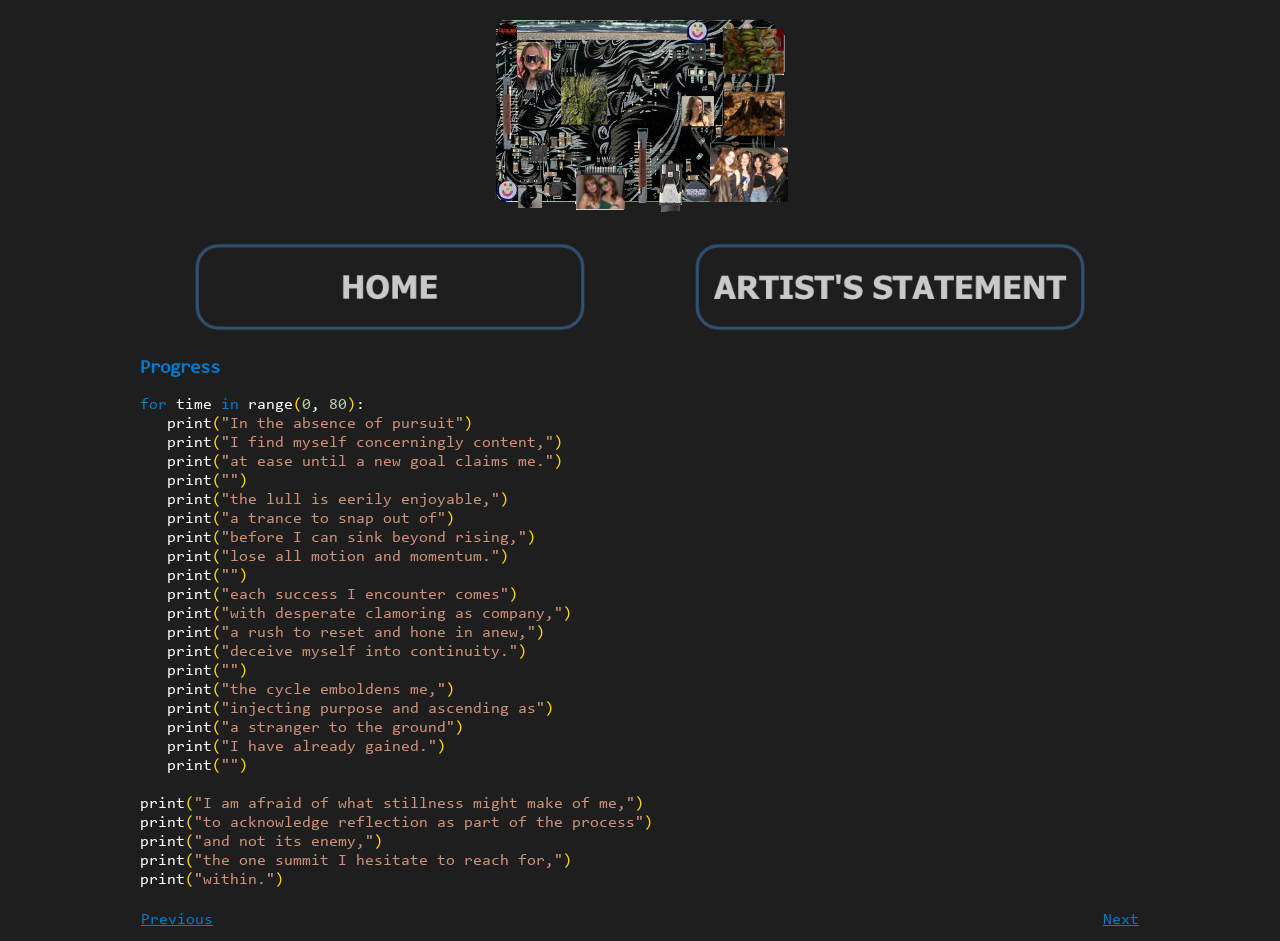
<file: progress.html>
<!DOCTYPE html>
<html>
<head>
    <link rel="stylesheet" href="stylesheet.css">
    <title>Progress | Inner Machinations</title>

</head>
<body>
  <p style="text-align: center;"><img src="images/banner.jpg"
  title="Inner Machinations"
  onmouseenter="this.src='images/bannerhover.jpg'"
  onmouseleave="this.src='images/banner.jpg'" width="1000px"
  alt="Banner"></p>
<table border="0"
style="border-collapse: collapse; width: 100%; max-width: 900px; margin-left: auto; margin-right: auto; height: 136.333px;">
  <tbody>
    <tr style="height: 20.3333px;">
      <td
      style="width: 498px; padding: 0.5px; text-align: center;">
        <a href="index.html" title="Home"><img
          src="images/homebutton.jpg"
          onmouseenter="this.src='images/homebuttonhover.jpg'"
          onmouseleave="this.src='images/homebutton.jpg'"
          width="400px" alt="Home button"></a></td>
      <td
      style="width: 498px; padding: 0.5px; text-align: center;">
        <a href="statement.html" title="Artist's Statement"><img
          src="images/statementbutton.jpg"
          onmouseenter="this.src='images/statementbuttonhover.jpg'"
          onmouseleave="this.src='images/statementbutton.jpg'"
          width="400px" alt="Statement Button"></a></td>
    </tr>
    <tr style="height: 92.3333px;">
      <td
      style="padding: 0.5px; text-align: center; width: 996px;"
      colspan="2">
        <div class="hover-container" style="text-align: left;">
          <p dir="ltr" style="text-align: left;"><span
            style="color: #007acc; font-size: 14pt;"><strong>Progress</strong></span>
          </p>
          <div>
            <div><span><span style="color: #007acc;">for</span>
                time <span style="color: #007acc;">in</span>
                range<span style="color: #ffd700;">(</span><span
                style="color: #b5cea8;">0</span>, <span
                style="color: #b5cea8;">80</span><span
                style="color: #ffd700;">)</span>:</span></div>
            <div><span>&nbsp; &nbsp;print<span
                style="color: #ffd700;">(</span></span><span
              style="color: #ce9178;">"In the absence of
                pursuit"</span><span
              style="color: #ffd700;">)</span></div>
            <div><span>&nbsp; &nbsp;print<span
                style="color: #ffd700;">(</span></span><span
              style="color: #ce9178;">"I find myself concerningly
                content,"</span><span
              style="color: #ffd700;">)</span></div>
            <div><span>&nbsp; &nbsp;print<span
                style="color: #ffd700;">(</span></span><span
              style="color: #ce9178;">"at ease until a new goal
                claims me."</span><span
              style="color: #ffd700;">)</span></div>
            <div><span>&nbsp; &nbsp;print<span
                style="color: #ffd700;">(</span></span><span
              style="color: #ce9178;">""</span><span
              style="color: #ffd700;">)</span></div>
            <div><span>&nbsp; &nbsp;print<span
                style="color: #ffd700;">(</span></span><span
              style="color: #ce9178;">"the lull is eerily
                enjoyable,"</span><span
              style="color: #ffd700;">)</span></div>
            <div><span>&nbsp; &nbsp;print<span
                style="color: #ffd700;">(</span></span><span
              style="color: #ce9178;">"a trance to snap out
                of"</span><span style="color: #ffd700;">)</span>
            </div>
            <div><span>&nbsp; &nbsp;print<span
                style="color: #ffd700;">(</span></span><span
              style="color: #ce9178;">"before I can sink beyond
                rising,"</span><span
              style="color: #ffd700;">)</span></div>
            <div><span>&nbsp; &nbsp;print<span
                style="color: #ffd700;">(</span></span><span
              style="color: #ce9178;">"lose all motion and
                momentum."</span><span
              style="color: #ffd700;">)</span></div>
            <div><span>&nbsp; &nbsp;print<span
                style="color: #ffd700;">(</span></span><span
              style="color: #ce9178;">""</span><span
              style="color: #ffd700;">)</span></div>
            <div><span>&nbsp; &nbsp;print<span
                style="color: #ffd700;">(</span></span><span
              style="color: #ce9178;">"each success I
                encounter comes"</span><span
              style="color: #ffd700;">)</span></div>
            <div><span>&nbsp; &nbsp;print<span
                style="color: #ffd700;">(</span></span><span
              style="color: #ce9178;">"with desperate
                clamoring as company,"</span><span
              style="color: #ffd700;">)</span></div>
            <div><span>&nbsp; &nbsp;print<span
                style="color: #ffd700;">(</span></span><span
              style="color: #ce9178;">"a rush to reset and hone in
                anew,"</span><span style="color: #ffd700;">)</span>
            </div>
            <div><span>&nbsp; &nbsp;print<span
                style="color: #ffd700;">(</span></span><span
              style="color: #ce9178;">"deceive myself into
                continuity."</span><span
              style="color: #ffd700;">)</span></div>
            <div><span>&nbsp; &nbsp;print<span
                style="color: #ffd700;">(</span></span><span
              style="color: #ce9178;">""</span><span
              style="color: #ffd700;">)</span></div>
            <div><span>&nbsp; &nbsp;print<span
                style="color: #ffd700;">(</span></span><span
              style="color: #ce9178;">"the cycle emboldens
                me,"</span><span style="color: #ffd700;">)</span>
            </div>
            <div><span>&nbsp; &nbsp;print<span
                style="color: #ffd700;">(</span></span><span
              style="color: #ce9178;">"injecting purpose and
                ascending as"</span><span
              style="color: #ffd700;">)</span></div>
            <div><span>&nbsp; &nbsp;print<span
                style="color: #ffd700;">(</span></span><span
              style="color: #ce9178;">"a stranger to the
                ground"</span><span style="color: #ffd700;">)</span>
            </div>
            <div><span>&nbsp; &nbsp;print<span
                style="color: #ffd700;">(</span></span><span
              style="color: #ce9178;">"I have already
                gained."</span><span
              style="color: #ffd700;">)</span></div>
            <div><span>&nbsp; &nbsp;print<span
                style="color: #ffd700;">(</span></span><span
              style="color: #ce9178;">""</span><span
              style="color: #ffd700;">)</span></div>
            <div><span style="color: #ffd700;">&nbsp;</span></div>
            <div><span>print<span
                style="color: #ffd700;">(</span></span><span
              style="color: #ce9178;">"I am afraid of what
                stillness might make of me,"</span><span
              style="color: #ffd700;">)</span></div>
            <div><span>print<span
                style="color: #ffd700;">(</span></span><span
              style="color: #ce9178;">"to acknowledge reflection as
                part of the process"</span><span
              style="color: #ffd700;">)</span></div>
            <div><span>print<span
                style="color: #ffd700;">(</span></span><span
              style="color: #ce9178;">"and not its
                enemy,</span><span
              style="color: #ce9178;">"</span><span
              style="color: #ffd700;">)</span></div>
            <div><span>print<span
                style="color: #ffd700;">(</span></span><span
              style="color: #ce9178;">"the one summit I hesitate to
                reach for,"</span><span
              style="color: #ffd700;">)</span></div>
            <div><span>print<span
                style="color: #ffd700;">(</span></span><span
              style="color: #ce9178;">"within."</span><span
              style="color: #ffd700;">)</span><span></span></div>
            <div><span style="color: #ffd700;">&nbsp;</span></div>
          </div>
        </div>
      </td>
    </tr>
    <tr style="height: 23.6667px;">
      <td style="padding: 0.5px; text-align: center;"
      colspan="2">
        <table border="0"
        style="border-collapse: collapse; width: 1000px; margin-left: auto; margin-right: auto;">
          <tbody>
            <tr>
              <td
              style="width: 49.6827%; text-align: left; padding: 1px;">
                <span style="color: #007acc;"><a
                  href="omnipotence.html"
                  style="color: #007acc;">Previous</a></span></td>
              <td
              style="width: 49.6827%; text-align: right; padding: 1px;">
                <span style="color: #007acc;"><a
                  href="understanding.html"
                  style="color: #007acc;">Next</a></span></td>
            </tr>
          </tbody>
        </table>
      </td>
    </tr>
  </tbody>
</table>
</body>
</html>
</file>
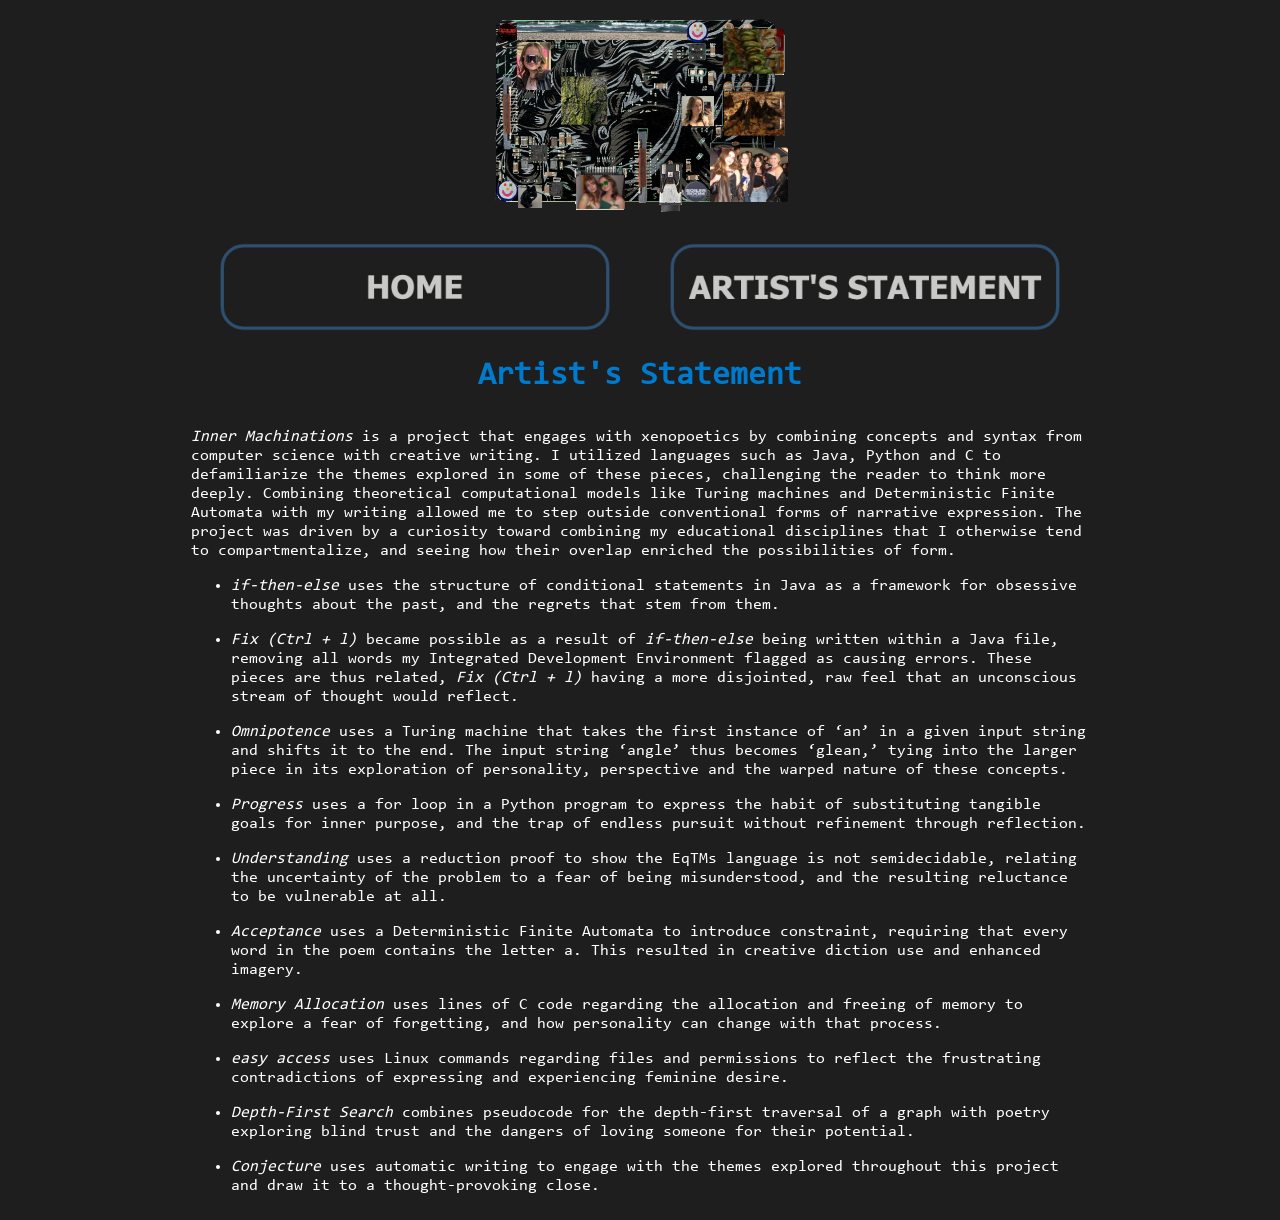
<file: statement.html>
<!DOCTYPE html>
<html>
<head>
    <link rel="stylesheet" href="stylesheet.css">
    <title>Artist's Statement | Inner Machinations</title>

</head>
<body>
  <p style="text-align: center;"><img src="images/banner.jpg"
  title="Inner Machinations"
  onmouseenter="this.src='images/bannerhover.jpg'"
  onmouseleave="this.src='images/banner.jpg'" width="1000px"
  alt="Banner"></p>
<table border="0"
style="border-collapse: collapse; width: 100%; max-width: 900px; margin-left: auto; margin-right: auto; height: 110.99px;">
  <tbody>
    <tr style="height: 20.3333px;">
      <td
      style="width: 498px; padding: 0.5px; text-align: center;">
        <a href="index.html" title="Home"><img
          src="images/homebutton.jpg"
          onmouseenter="this.src='images/homebuttonhover.jpg'"
          onmouseleave="this.src='images/homebutton.jpg'"
          width="400px" alt="Home button"></a></td>
      <td
      style="width: 498px; padding: 0.5px; text-align: center;">
        <a href="statement.html" title="Artist's Statement"><img
          src="images/statementbutton.jpg"
          onmouseenter="this.src='images/statementbuttonhover.jpg'"
          onmouseleave="this.src='images/statementbutton.jpg'"
          width="400px" alt="Statement Button"></a></td>
    </tr>
    <tr style="height: 70.3333px;">
      <td
      style="padding: 0.5px; text-align: center; width: 996px;"
      colspan="2">
        <div class="hover-container" style="text-align: left;"><!--
          Conjecture: I have many fears one of which my mind is not my own what does that mean whose is it what else is in there guiding me is there a system to it or am I alone truly free in empty water does that kill the wires is there a spark something jolting me to life or just a coincidence I can feel why does sensation build this way under my skin if I could forget it all would I want to is there any escape or would I just become worse, different, maybe better, entirely unknown to everyone including me and what if i knew it all, everything in sparkling detail, would I be mechanical or more rational or just burdened by the knowledge I've long since forgotten? I can't help but feel the way my blood arches through my limbs and flows behind my eyes, powers this vessel, endlessly feeding me until I eventually feed the earth.
          -->
          <p dir="ltr" style="text-align: center;"><span
            style="color: #007acc; font-size: 24pt;"><strong>Artist's
                Statement</strong></span></p>
        </div>
      </td>
    </tr>
    <tr style="height: 20.3229px;">
      <td
      style="padding: 0.5px; width: 996px; text-align: left;"
      colspan="2">
        <p dir="ltr"><span><em>Inner Machinations</em>
          </span><span>is a project that engages with xenopoetics
            by combining concepts and syntax from computer science
            with creative writing. I utilized languages such as
            Java, Python and C to defamiliarize the themes
            explored in some of these pieces, challenging the
            reader to think more deeply. Combining theoretical
            computational models like Turing machines and
            Deterministic Finite Automata with my writing allowed
            me to step outside conventional forms of narrative
            expression. The project was driven by a curiosity
            toward combining my educational disciplines that I
            otherwise tend to compartmentalize, and seeing how
            their overlap enriched the possibilities of
            form.&nbsp;</span></p>
        <ul>
          <li dir="ltr" aria-level="1">
            <p dir="ltr" role="presentation">
              <span><em>if-then-else</em> </span><span>uses the
                structure of conditional statements in Java as a
                framework for obsessive thoughts about the past, and
                the regrets that stem from them.</span></p>
          </li>
          <li dir="ltr" aria-level="1">
            <p dir="ltr" role="presentation"><span><em>Fix (Ctrl +
                  l)</em> </span><span>became possible as a result of
              </span><em>if-then-else</em><span> being written
                within a Java file, removing all words my Integrated
                Development Environment flagged as causing errors.
                These pieces are thus related, </span><em>Fix (Ctrl
                + l)</em><span> having a more disjointed, raw feel
                that an unconscious stream of thought would
                reflect.</span></p>
          </li>
          <li dir="ltr" aria-level="1">
            <p dir="ltr" role="presentation">
              <em>Omnipotence</em><span> uses a Turing machine that
                takes the first instance of &lsquo;an&rsquo; in a
                given input string and shifts it to the end. The
                input string &lsquo;angle&rsquo; thus becomes
                &lsquo;glean,&rsquo; tying into the larger piece in
                its exploration of personality, perspective and the
                warped nature of these concepts.</span></p>
          </li>
          <li dir="ltr" aria-level="1">
            <p dir="ltr" role="presentation">
              <span><em>Progress</em> uses a for loop in a Python
                program to express the habit of substituting
                tangible goals for inner purpose, and the trap of
                endless pursuit without refinement through
                reflection.</span></p>
          </li>
          <li dir="ltr" aria-level="1">
            <p dir="ltr" role="presentation"><em>Understanding
              </em><span>uses a reduction proof to show the EqTMs
                language is not semidecidable, relating the
                uncertainty of the problem to a fear of being
                misunderstood, and the resulting reluctance to be
                vulnerable at all.</span></p>
          </li>
          <li dir="ltr" aria-level="1">
            <span><em>Acceptance&nbsp;</em>uses a Deterministic
              Finite Automata to introduce constraint, requiring
              that every word in the poem contains the letter a.
              This resulted in creative diction use and enhanced
              imagery.</span></li>
          <li dir="ltr" aria-level="1">
            <p dir="ltr" role="presentation"><span><em>Memory
                  Allocation</em> </span><span>uses lines of C code
                regarding the allocation and freeing of memory to
                explore a fear of forgetting, and how personality
                can change with that process.</span></p>
          </li>
          <li dir="ltr" aria-level="1">
            <p dir="ltr" role="presentation"><em>easy
                access</em><span> uses Linux commands regarding
                files and permissions to reflect the frustrating
                contradictions of expressing and experiencing
                feminine desire.</span></p>
          </li>
          <li dir="ltr" aria-level="1">
            <p dir="ltr" role="presentation"><em>Depth-First
                Search</em><span> combines pseudocode for the
                depth-first traversal of a graph with poetry
                exploring blind trust and the dangers of loving
                someone for their potential.</span></p>
          </li>
          <li dir="ltr" aria-level="1">
            <p dir="ltr" role="presentation">
              <em>Conjecture</em><span> uses automatic writing to
                engage with the themes explored throughout this
                project and draw it to a thought-provoking
                close.</span></p>
          </li>
        </ul>
        <b
        id="docs-internal-guid-38910b38-7fff-d083-8310-448bfc265b26"></b>
      </td>
    </tr>
  </tbody>
</table>
</body>
</html>
</file>
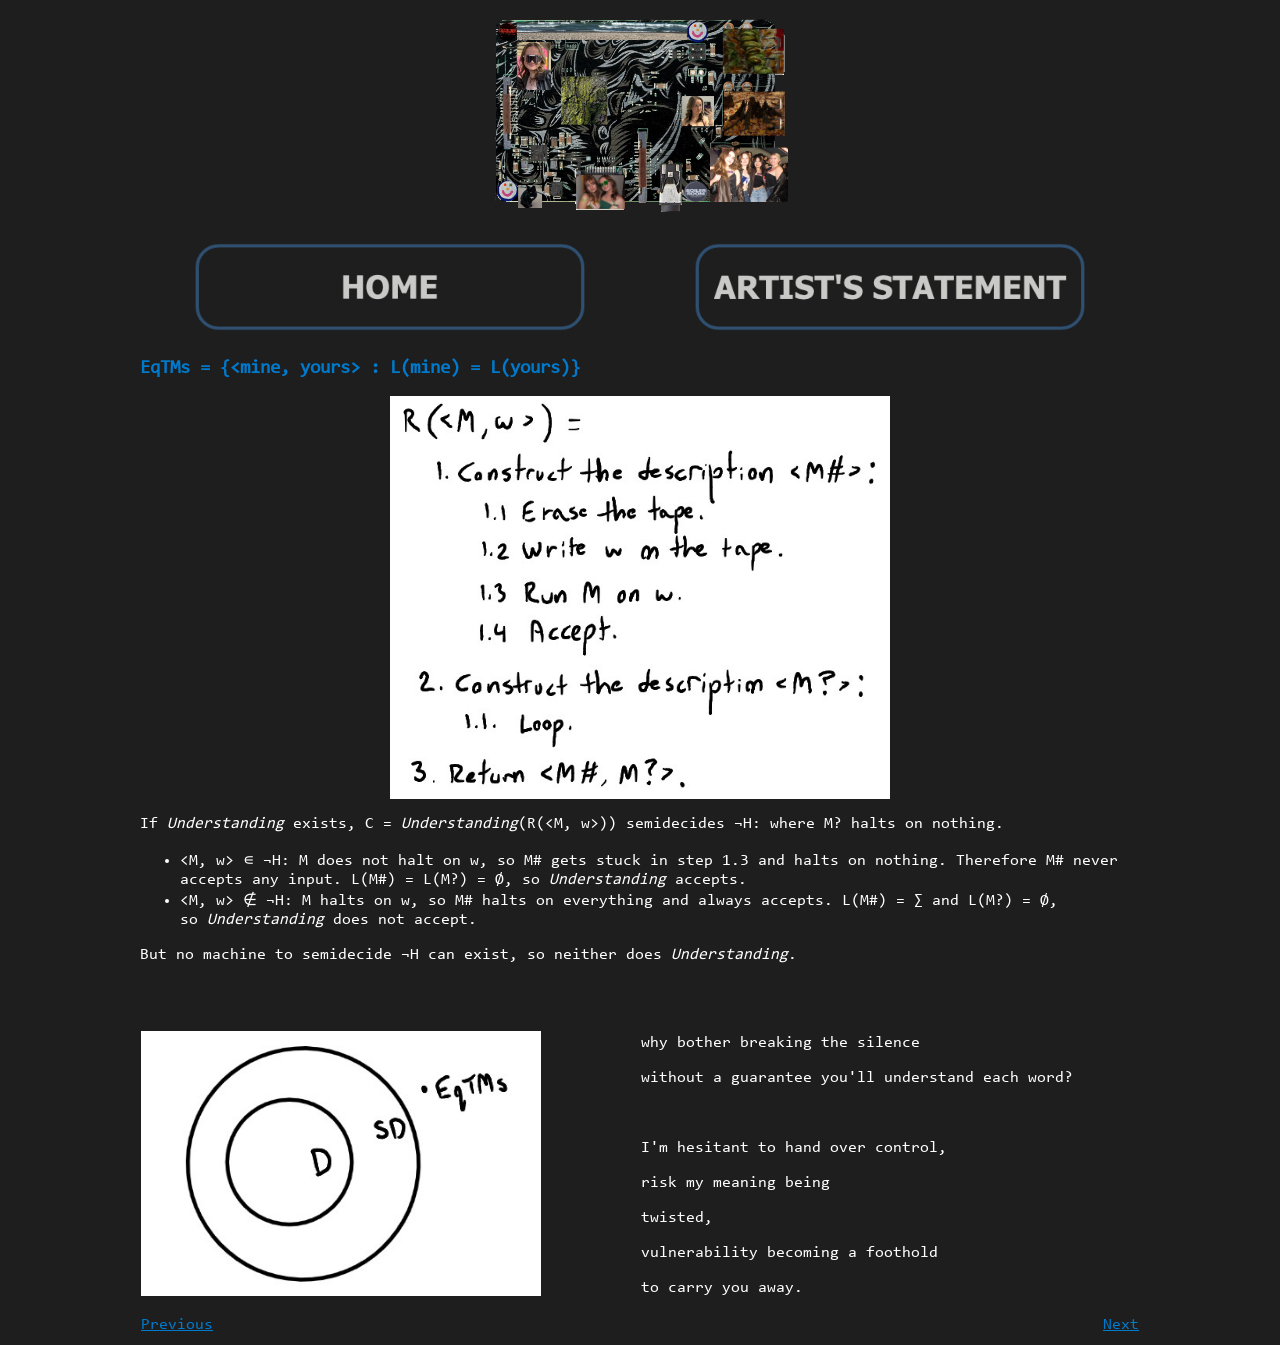
<file: understanding.html>
<!DOCTYPE html>
<html>
<head>
    <link rel="stylesheet" href="stylesheet.css">
    <title>Understanding | Inner Machinations</title>

</head>
<body>
  <p style="text-align: center;"><img src="images/banner.jpg" title="Inner Machinations"
  onmouseenter="this.src='images/bannerhover.jpg'"
  onmouseleave="this.src='images/banner.jpg'" width="1000px"
  alt="Banner"></p>
<table border="0"
style="border-collapse: collapse; width: 100%; max-width: 900px; margin-left: auto; margin-right: auto; height: 136.333px;">
  <tbody>
    <tr style="height: 20.3333px;">
      <td
      style="width: 499.167px; padding: 0.5px; text-align: center;">
        <a href="index.html" title="Home"><img
          src="images/homebutton.jpg"
          onmouseenter="this.src='images/homebuttonhover.jpg'"
          onmouseleave="this.src='images/homebutton.jpg'"
          width="400px" alt="Home button"></a></td>
      <td
      style="width: 499.167px; padding: 0.5px; text-align: center;">
        <a href="statement.html" title="Artist's Statement"><img
          src="images/statementbutton.jpg"
          onmouseenter="this.src='images/statementbuttonhover.jpg'"
          onmouseleave="this.src='images/statementbutton.jpg'"
          width="400px" alt="Statement Button"></a></td>
    </tr>
    <tr style="height: 92.3333px;">
      <td
      style="padding: 0.5px; text-align: center; width: 998.334px;"
      colspan="2">
        <div class="hover-container" style="text-align: left;">
          <p dir="ltr" style="text-align: left;"><span
            style="color: #007acc; font-size: 14pt;"><strong>EqTMs
                = {&lt;mine, yours&gt; : L(mine) =
                L(yours)}</strong></span></p>
          <p dir="ltr" style="text-align: left;"><span
            style="color: #007acc; font-size: 14pt;"><img
              src="images/eqTMs.jpg" width="500px"
              alt="eqTMs Reduction"
              style="display: block; margin-left: auto; margin-right: auto;"></span>
          </p>
          <p dir="ltr" style="text-align: left;"><span
            style="font-size: 12pt;">If&nbsp;<em>Understanding</em>
              exists, C =&nbsp;<em>Understanding</em>(R(&lt;M,
              w&gt;)) semidecides &not;H: where M? halts on
              nothing.</span><span style="font-size: 12pt;"></span>
          </p>
          <ul>
            <li dir="ltr" style="text-align: left;"><span
              style="font-size: 12pt;">&lt;M, w&gt; ∊ &not;H: M
                does not halt on w, so M# gets stuck in step 1.3 and
                halts on nothing. Therefore M# never accepts any
                input. L(M#) = L(M?) = &Oslash;,
                so&nbsp;<em>Understanding&nbsp;</em>accepts.</span>
            </li>
            <li dir="ltr" style="text-align: left;"><span
              style="font-size: 12pt;">&lt;M, w&gt;<b
                id="docs-internal-guid-7671aa82-7fff-4016-ea76-e8030517c280"><span>
                  </span></b>&notin; &not;H: M halts on w, so M#
                halts on everything and always accepts. L(M#)
                =&nbsp;&sum; and L(M?) = &Oslash;,
                so&nbsp;<em>Understanding&nbsp;</em>does not
                accept.</span></li>
          </ul>
          <p style="text-align: left;"><span
            style="font-size: 12pt;">But no machine to semidecide
              &not;H can exist, so neither
              does&nbsp;<em>Understanding</em>.</span></p>
          <p style="text-align: left;"><span
            style="font-size: 12pt;">&nbsp;</span></p>
        </div>
      </td>
    </tr>
    <tr style="height: 23.6667px;">
      <td
      style="padding: 0.5px; text-align: center; width: 998.334px;"
      colspan="2">
        <table border="0"
        style="border-collapse: collapse; width: 1000px; margin-left: auto; margin-right: auto;">
          <tbody>
            <tr>
              <td
              style="width: 49.6827%; text-align: left; padding: 1px;">
                <span style="color: #007acc;"><img
                  src="images/eqTMs-diagram.jpg" width="400px"
                  alt="eqTMs diagram"><br></span></td>
              <td
              style="width: 49.6827%; padding: 1px; text-align: left;">
                <p><span><span>why bother breaking the
                      silence</span><br></span></p>
                <p><span><span>without a guarantee you'll understand
                      each word?</span></span></p>
                <p><span><span>&nbsp;</span></span></p>
                <p><span><span>I'm hesitant to hand over
                      control,</span></span></p>
                <p><span><span>risk my meaning being</span></span>
                </p>
                <p><span><span>twisted,</span></span></p>
                <p><span><span>vulnerability becoming a
                      foothold</span></span></p>
                <p><span><span>to carry you away.</span></span></p>
              </td>
            </tr>
            <tr>
              <td
              style="width: 49.6827%; text-align: left; padding: 1px;">
                <span style="color: #007acc;"><a
                  href="progress.html"
                  style="color: #007acc;">Previous</a></span></td>
              <td
              style="width: 49.6827%; text-align: right; padding: 1px;">
                <span style="color: #007acc;"><a
                  href="acceptance.html"
                  style="color: #007acc;">Next</a></span></td>
            </tr>
          </tbody>
        </table>
      </td>
    </tr>
  </tbody>
</table>
</body>
</html>
</file>
<file: stylesheet.css>
@font-face {
  font-family: 'Consolas';
  src: url('fonts/CONSOLA.TTF') format('truetype');
  font-weight: normal;
  font-style: normal;
  font-display: swap; 
}

body {
  font-family: 'Consolas', sans-serif; 
  background-color: #1e1e1e;
  color: white;
}

h1 {
  font-family: 'Consolas';
  color: white;
}

.syntax-error-border {
  border: 3px solid #4E1E1C;
  border-radius: 8px;
}
</file>
